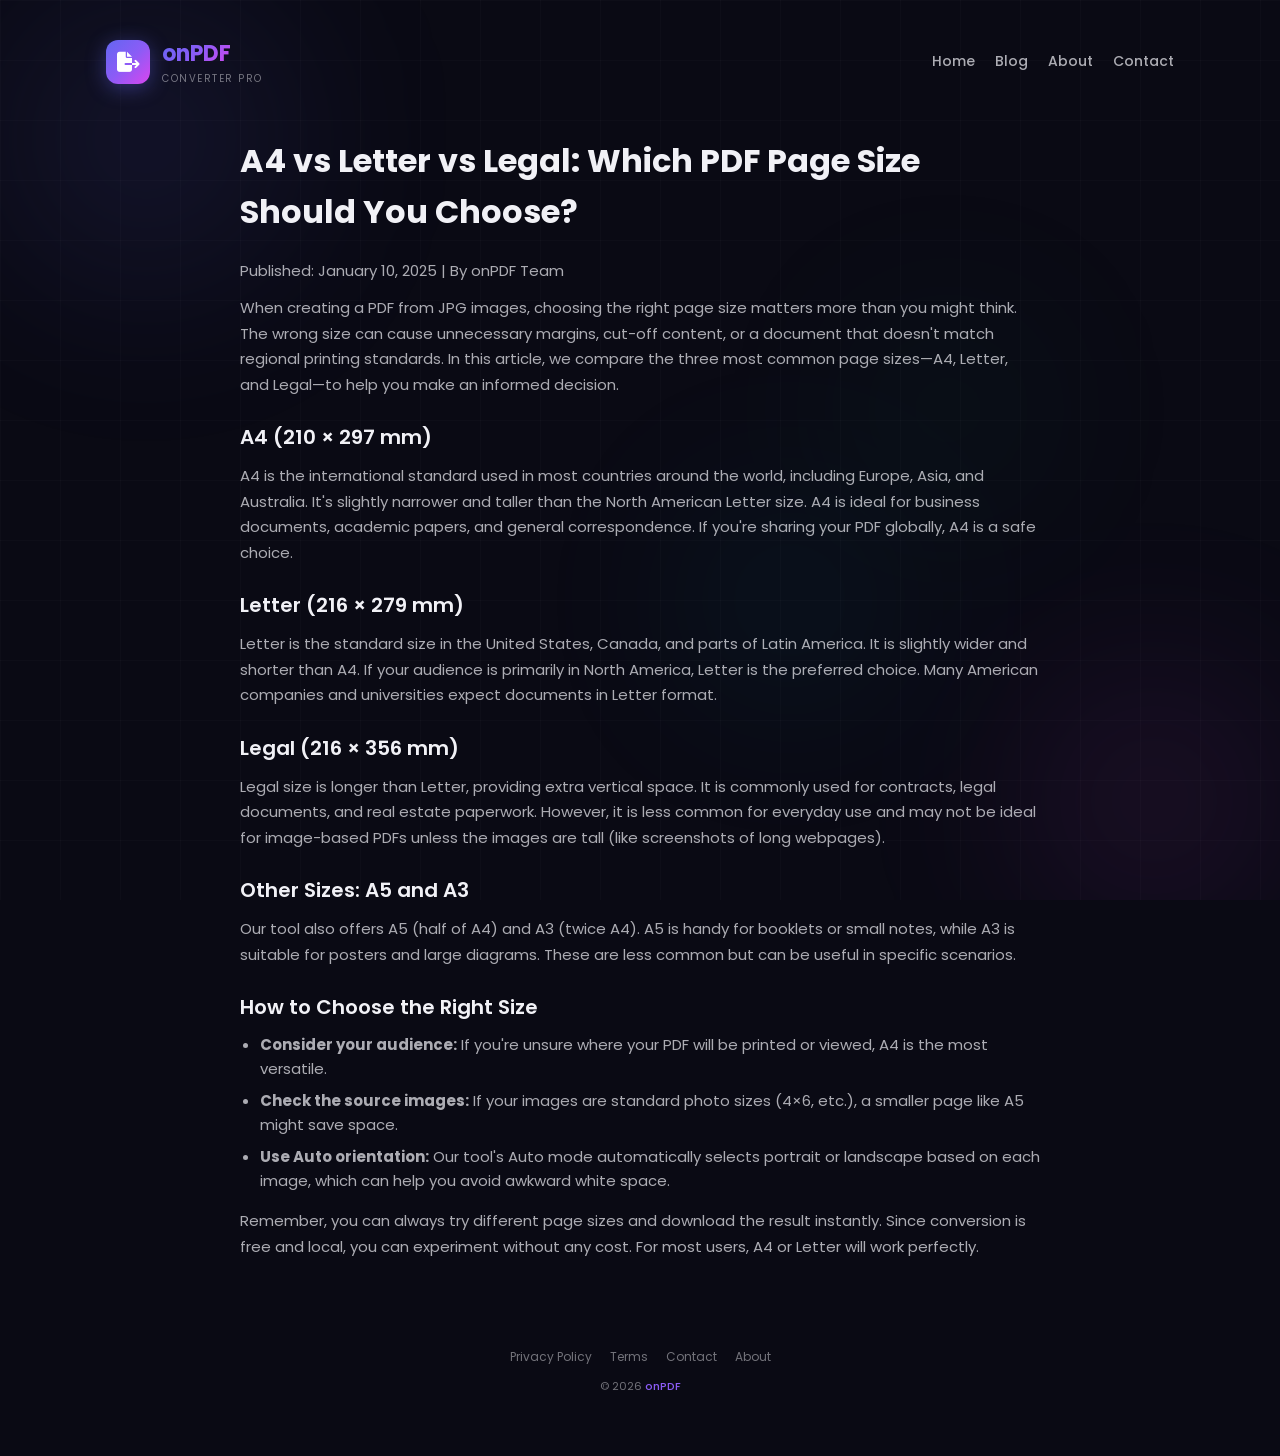
<file: a4-vs-letter-pdf-size.html>
<!DOCTYPE html>
<html lang="en">
<head>
    <meta charset="UTF-8">
    <meta name="viewport" content="width=device-width, initial-scale=1.0">
    <link rel="icon" type="image/png" href="/favicon-96x96.png?v=20260825" sizes="96x96" />
    <link rel="icon" type="image/svg+xml" href="/favicon.svg?v=20260825" />
    <link rel="shortcut icon" href="/favicon.ico?v=20260825" />
    <link rel="apple-touch-icon" sizes="180x180" href="/apple-touch-icon.png?v=20260825" />
    <meta name="apple-mobile-web-app-title" content="onPDF" />
    <link rel="manifest" href="/site.webmanifest?v=20260825" />
    <title>A4 vs Letter vs Legal: Which PDF Page Size Should You Choose? | onPDF</title>
    <meta name="description" content="Understand the differences between common PDF page sizes and learn which one is best for your documents, presentations, or images.">
    <link rel="canonical" href="https://onpdf.netlify.app/a4-vs-letter-pdf-size.html">
    <link rel="stylesheet" href="https://cdnjs.cloudflare.com/ajax/libs/font-awesome/6.5.1/css/all.min.css">
    <link href="https://fonts.googleapis.com/css2?family=Poppins:wght@300;400;500;600;700&display=swap" rel="stylesheet">
    <link rel="stylesheet" href="styles.css">
</head>
<body>
    <div class="bg-orbs" aria-hidden="true"><div class="bg-orb"></div><div class="bg-orb"></div><div class="bg-orb"></div><div class="bg-orb"></div></div>
    <div class="bg-grid" aria-hidden="true"></div>
    <div class="main-container">
        <header class="header">
            <a href="index.html" class="logo"><div class="logo-icon"><i class="fas fa-file-export"></i></div><span><span class="logo-text">onPDF</span><span class="logo-sub">Converter Pro</span></span></a>
            <nav class="nav-links"><a href="index.html">Home</a><a href="blog.html">Blog</a><a href="about.html">About</a><a href="contact.html">Contact</a></nav>
        </header>
        <main class="article-content">
            <h1>A4 vs Letter vs Legal: Which PDF Page Size Should You Choose?</h1>
            <p class="blog-meta">Published: January 10, 2025 | By onPDF Team</p>
            <p>When creating a PDF from JPG images, choosing the right page size matters more than you might think. The wrong size can cause unnecessary margins, cut-off content, or a document that doesn't match regional printing standards. In this article, we compare the three most common page sizes—A4, Letter, and Legal—to help you make an informed decision.</p>
            <h2>A4 (210 × 297 mm)</h2>
            <p>A4 is the international standard used in most countries around the world, including Europe, Asia, and Australia. It's slightly narrower and taller than the North American Letter size. A4 is ideal for business documents, academic papers, and general correspondence. If you're sharing your PDF globally, A4 is a safe choice.</p>
            <h2>Letter (216 × 279 mm)</h2>
            <p>Letter is the standard size in the United States, Canada, and parts of Latin America. It is slightly wider and shorter than A4. If your audience is primarily in North America, Letter is the preferred choice. Many American companies and universities expect documents in Letter format.</p>
            <h2>Legal (216 × 356 mm)</h2>
            <p>Legal size is longer than Letter, providing extra vertical space. It is commonly used for contracts, legal documents, and real estate paperwork. However, it is less common for everyday use and may not be ideal for image-based PDFs unless the images are tall (like screenshots of long webpages).</p>
            <h2>Other Sizes: A5 and A3</h2>
            <p>Our tool also offers A5 (half of A4) and A3 (twice A4). A5 is handy for booklets or small notes, while A3 is suitable for posters and large diagrams. These are less common but can be useful in specific scenarios.</p>
            <h2>How to Choose the Right Size</h2>
            <ul>
                <li><strong>Consider your audience:</strong> If you're unsure where your PDF will be printed or viewed, A4 is the most versatile.</li>
                <li><strong>Check the source images:</strong> If your images are standard photo sizes (4×6, etc.), a smaller page like A5 might save space.</li>
                <li><strong>Use Auto orientation:</strong> Our tool's Auto mode automatically selects portrait or landscape based on each image, which can help you avoid awkward white space.</li>
            </ul>
            <p>Remember, you can always try different page sizes and download the result instantly. Since conversion is free and local, you can experiment without any cost. For most users, A4 or Letter will work perfectly.</p>
        </main>
        <footer class="footer">
            <div class="footer-links"><a href="privacy-policy.html">Privacy Policy</a><a href="terms.html">Terms</a><a href="contact.html">Contact</a><a href="about.html">About</a></div>
            <p class="footer-text">&copy; <span class="dynamic-year">2025</span> <a href="index.html">onPDF</a></p>
        </footer>
    </div>
    <script>document.querySelectorAll('.dynamic-year').forEach(el => el.textContent = new Date().getFullYear());</script>
</body>
</html>
</file>
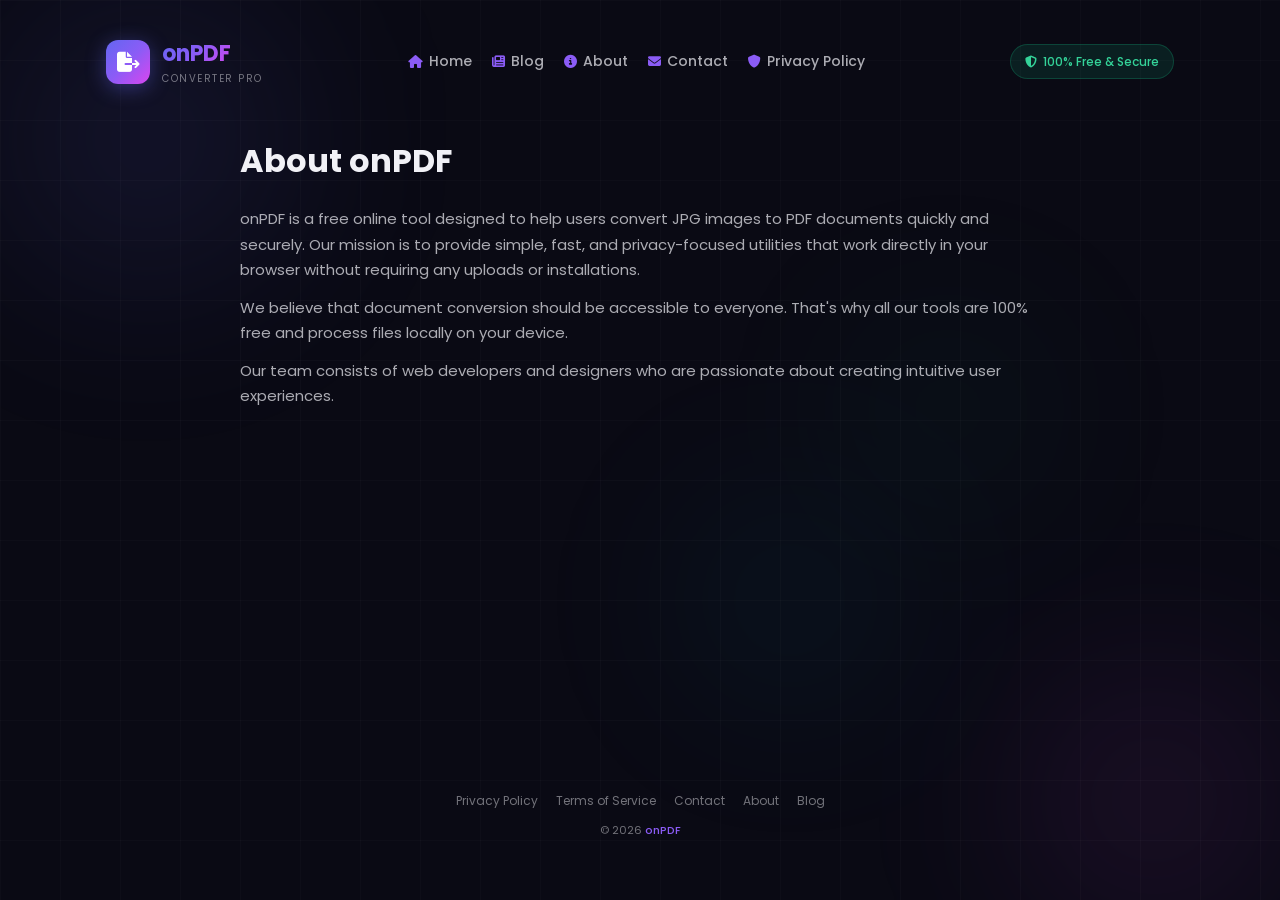
<file: about.html>
<!DOCTYPE html>
<html lang="en">
<head>
    <meta charset="UTF-8">
    <meta name="viewport" content="width=device-width, initial-scale=1.0">
    <link rel="icon" type="image/png" href="/favicon-96x96.png?v=20260825" sizes="96x96" />
    <link rel="icon" type="image/svg+xml" href="/favicon.svg?v=20260825" />
    <link rel="shortcut icon" href="/favicon.ico?v=20260825" />
    <link rel="apple-touch-icon" sizes="180x180" href="/apple-touch-icon.png?v=20260825" />
    <meta name="apple-mobile-web-app-title" content="onPDF" />
    <link rel="manifest" href="/site.webmanifest?v=20260825" />
    <title>About Us - onPDF</title>
    <meta name="description" content="Learn about onPDF and our mission to provide free, privacy-focused PDF tools.">
    <link rel="canonical" href="https://onpdf.netlify.app/about.html">
    <link rel="stylesheet" href="https://cdnjs.cloudflare.com/ajax/libs/font-awesome/6.5.1/css/all.min.css">
    <link href="https://fonts.googleapis.com/css2?family=Poppins:wght@300;400;500;600;700&display=swap" rel="stylesheet">
    <link rel="stylesheet" href="styles.css">
</head>
<body>
    <div class="bg-orbs" aria-hidden="true"><div class="bg-orb"></div><div class="bg-orb"></div><div class="bg-orb"></div><div class="bg-orb"></div></div>
    <div class="bg-grid" aria-hidden="true"></div>
    <div class="main-container">
        <header class="header">
            <a href="index.html" class="logo" aria-label="onPDF Home">
                <div class="logo-icon"><i class="fas fa-file-export"></i></div>
                <span><span class="logo-text">onPDF</span><span class="logo-sub">Converter Pro</span></span>
            </a>
            <button class="nav-toggle" id="navToggle" aria-label="Toggle navigation" aria-expanded="false">
                <span class="hamburger-line"></span>
                <span class="hamburger-line"></span>
                <span class="hamburger-line"></span>
            </button>
            <nav class="nav-links" id="navLinks" aria-label="Main navigation">
                <a href="index.html"><i class="fas fa-house"></i> Home</a>
                <a href="blog.html"><i class="fas fa-newspaper"></i> Blog</a>
                <a href="about.html"><i class="fas fa-circle-info"></i> About</a>
                <a href="contact.html"><i class="fas fa-envelope"></i> Contact</a>
                <a href="privacy-policy.html"><i class="fas fa-shield"></i> Privacy Policy</a>
            </nav>
            <div class="header-badge"><i class="fas fa-shield-alt"></i><span>100% Free &amp; Secure</span></div>
        </header>
        <div class="menu-overlay" id="menuOverlay" aria-hidden="true"></div>

        <main class="about-content">
            <h1>About onPDF</h1>
            <p>onPDF is a free online tool designed to help users convert JPG images to PDF documents quickly and securely. Our mission is to provide simple, fast, and privacy-focused utilities that work directly in your browser without requiring any uploads or installations.</p>
            <p>We believe that document conversion should be accessible to everyone. That's why all our tools are 100% free and process files locally on your device.</p>
            <p>Our team consists of web developers and designers who are passionate about creating intuitive user experiences.</p>
        </main>

        <footer class="footer">
            <div class="footer-links">
                <a href="privacy-policy.html">Privacy Policy</a>
                <a href="terms.html">Terms of Service</a>
                <a href="contact.html">Contact</a>
                <a href="about.html">About</a>
                <a href="blog.html">Blog</a>
            </div>
            <p class="footer-text">&copy; <span class="dynamic-year">2025</span> <a href="index.html">onPDF</a></p>
        </footer>
    </div>
    <script src="script.js"></script>
</body>
</html>
</file>
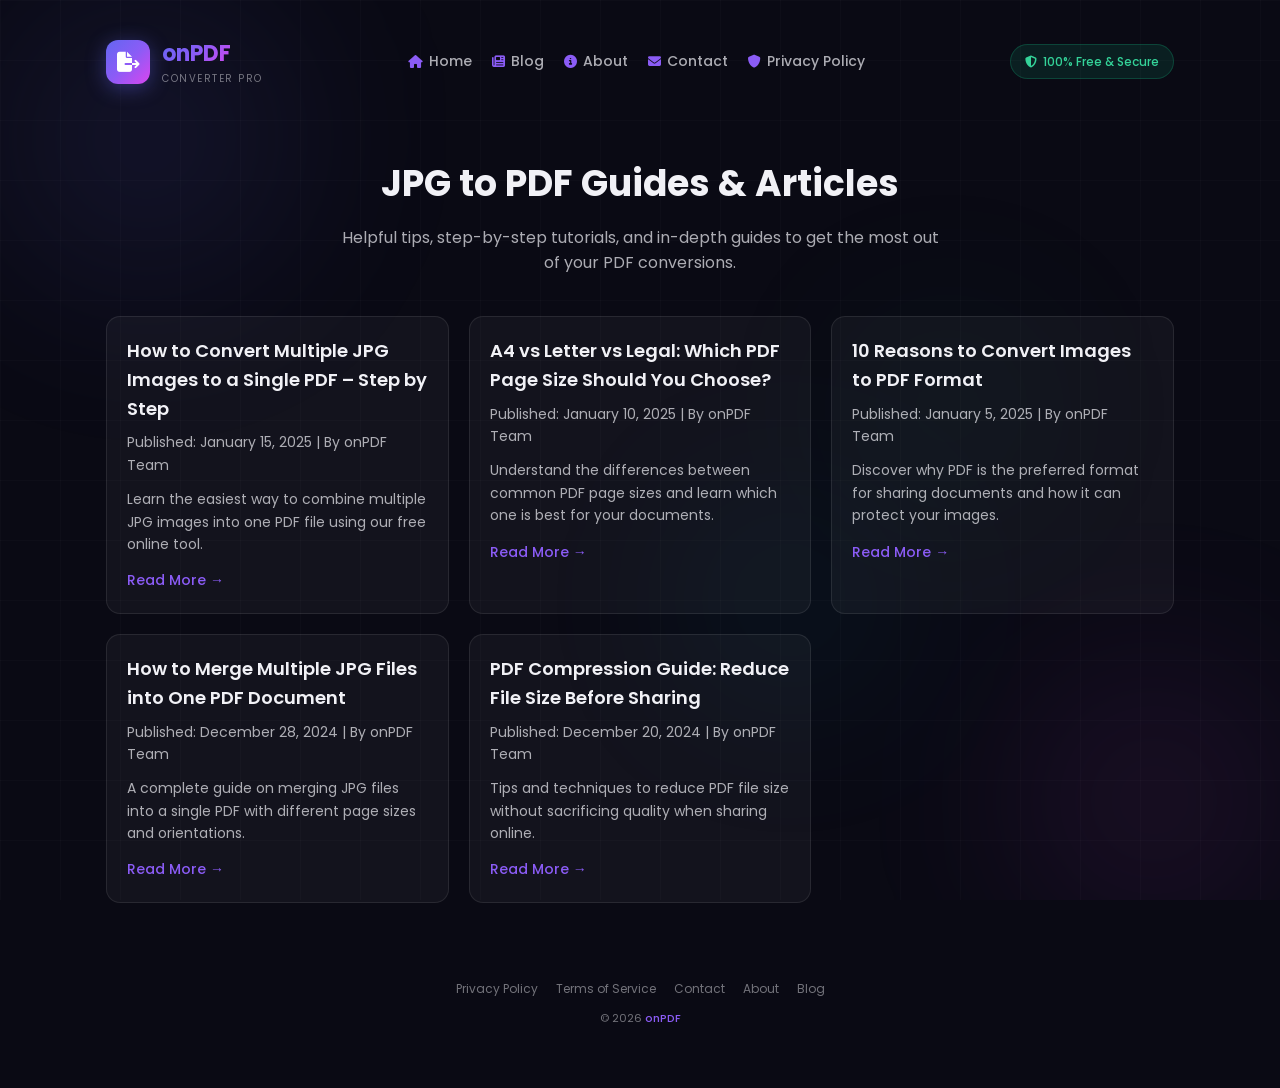
<file: blog.html>
<!DOCTYPE html>
<html lang="en">
<head>
    <meta charset="UTF-8">
    <meta name="viewport" content="width=device-width, initial-scale=1.0">
    <link rel="icon" type="image/png" href="/favicon-96x96.png?v=20260825" sizes="96x96" />
    <link rel="icon" type="image/svg+xml" href="/favicon.svg?v=20260825" />
    <link rel="shortcut icon" href="/favicon.ico?v=20260825" />
    <link rel="apple-touch-icon" sizes="180x180" href="/apple-touch-icon.png?v=20260825" />
    <meta name="apple-mobile-web-app-title" content="onPDF" />
    <link rel="manifest" href="/site.webmanifest?v=20260825" />
    <title>Blog - JPG to PDF Guides & Tips | onPDF</title>
    <meta name="description" content="Learn how to convert JPG to PDF, optimize images, and manage PDF documents with our detailed guides.">
    <link rel="canonical" href="https://onpdf.netlify.app/blog.html">
    <link rel="stylesheet" href="https://cdnjs.cloudflare.com/ajax/libs/font-awesome/6.5.1/css/all.min.css">
    <link href="https://fonts.googleapis.com/css2?family=Poppins:wght@300;400;500;600;700&display=swap" rel="stylesheet">
    <link rel="stylesheet" href="styles.css">
</head>
<body>
    <div class="bg-orbs" aria-hidden="true"><div class="bg-orb"></div><div class="bg-orb"></div><div class="bg-orb"></div><div class="bg-orb"></div></div>
    <div class="bg-grid" aria-hidden="true"></div>
    <div class="main-container">
        <header class="header">
            <a href="index.html" class="logo" aria-label="onPDF Home">
                <div class="logo-icon"><i class="fas fa-file-export"></i></div>
                <span><span class="logo-text">onPDF</span><span class="logo-sub">Converter Pro</span></span>
            </a>
            <button class="nav-toggle" id="navToggle" aria-label="Toggle navigation" aria-expanded="false">
                <span class="hamburger-line"></span>
                <span class="hamburger-line"></span>
                <span class="hamburger-line"></span>
            </button>
            <nav class="nav-links" id="navLinks" aria-label="Main navigation">
                <a href="index.html"><i class="fas fa-house"></i> Home</a>
                <a href="blog.html"><i class="fas fa-newspaper"></i> Blog</a>
                <a href="about.html"><i class="fas fa-circle-info"></i> About</a>
                <a href="contact.html"><i class="fas fa-envelope"></i> Contact</a>
                <a href="privacy-policy.html"><i class="fas fa-shield"></i> Privacy Policy</a>
            </nav>
            <div class="header-badge"><i class="fas fa-shield-alt"></i><span>100% Free &amp; Secure</span></div>
        </header>
        <div class="menu-overlay" id="menuOverlay" aria-hidden="true"></div>

        <section class="blog-hero">
            <h1>JPG to PDF Guides &amp; Articles</h1>
            <p>Helpful tips, step-by-step tutorials, and in-depth guides to get the most out of your PDF conversions.</p>
        </section>

        <section class="blog-grid">
            <article class="blog-card">
                <h2><a href="how-to-convert-jpg-to-pdf.html">How to Convert Multiple JPG Images to a Single PDF – Step by Step</a></h2>
                <p class="blog-meta">Published: January 15, 2025 | By onPDF Team</p>
                <p>Learn the easiest way to combine multiple JPG images into one PDF file using our free online tool.</p>
                <a href="how-to-convert-jpg-to-pdf.html" class="read-more">Read More →</a>
            </article>
            <article class="blog-card">
                <h2><a href="a4-vs-letter-pdf-size.html">A4 vs Letter vs Legal: Which PDF Page Size Should You Choose?</a></h2>
                <p class="blog-meta">Published: January 10, 2025 | By onPDF Team</p>
                <p>Understand the differences between common PDF page sizes and learn which one is best for your documents.</p>
                <a href="a4-vs-letter-pdf-size.html" class="read-more">Read More →</a>
            </article>
            <article class="blog-card">
                <h2><a href="why-convert-images-to-pdf.html">10 Reasons to Convert Images to PDF Format</a></h2>
                <p class="blog-meta">Published: January 5, 2025 | By onPDF Team</p>
                <p>Discover why PDF is the preferred format for sharing documents and how it can protect your images.</p>
                <a href="why-convert-images-to-pdf.html" class="read-more">Read More →</a>
            </article>
            <article class="blog-card">
                <h2><a href="merge-jpg-files-into-pdf.html">How to Merge Multiple JPG Files into One PDF Document</a></h2>
                <p class="blog-meta">Published: December 28, 2024 | By onPDF Team</p>
                <p>A complete guide on merging JPG files into a single PDF with different page sizes and orientations.</p>
                <a href="merge-jpg-files-into-pdf.html" class="read-more">Read More →</a>
            </article>
            <article class="blog-card">
                <h2><a href="pdf-compression-guide.html">PDF Compression Guide: Reduce File Size Before Sharing</a></h2>
                <p class="blog-meta">Published: December 20, 2024 | By onPDF Team</p>
                <p>Tips and techniques to reduce PDF file size without sacrificing quality when sharing online.</p>
                <a href="pdf-compression-guide.html" class="read-more">Read More →</a>
            </article>
        </section>

        <footer class="footer">
            <div class="footer-links">
                <a href="privacy-policy.html">Privacy Policy</a>
                <a href="terms.html">Terms of Service</a>
                <a href="contact.html">Contact</a>
                <a href="about.html">About</a>
                <a href="blog.html">Blog</a>
            </div>
            <p class="footer-text">&copy; <span class="dynamic-year">2025</span> <a href="index.html">onPDF</a></p>
        </footer>
    </div>
    <script src="script.js"></script>
</body>
</html>
</file>
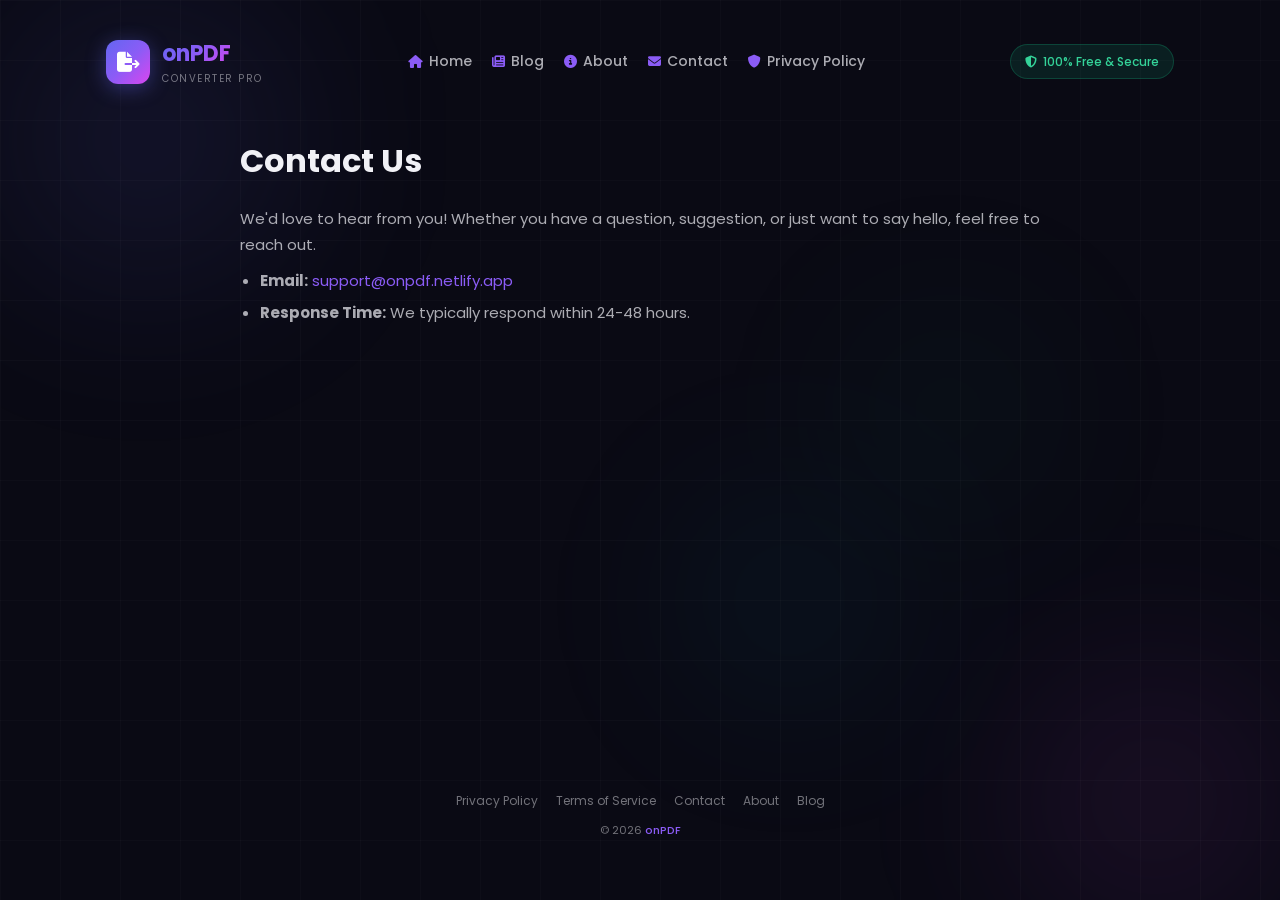
<file: contact.html>
<!DOCTYPE html>
<html lang="en">
<head>
    <meta charset="UTF-8">
    <meta name="viewport" content="width=device-width, initial-scale=1.0">
    <link rel="icon" type="image/png" href="/favicon-96x96.png?v=20260825" sizes="96x96" />
    <link rel="icon" type="image/svg+xml" href="/favicon.svg?v=20260825" />
    <link rel="shortcut icon" href="/favicon.ico?v=20260825" />
    <link rel="apple-touch-icon" sizes="180x180" href="/apple-touch-icon.png?v=20260825" />
    <meta name="apple-mobile-web-app-title" content="onPDF" />
    <link rel="manifest" href="/site.webmanifest?v=20260825" />
    <title>Contact Us - onPDF</title>
    <meta name="description" content="Contact the onPDF team for support, feedback, or inquiries.">
    <link rel="canonical" href="https://onpdf.netlify.app/contact.html">
    <link rel="stylesheet" href="https://cdnjs.cloudflare.com/ajax/libs/font-awesome/6.5.1/css/all.min.css">
    <link href="https://fonts.googleapis.com/css2?family=Poppins:wght@300;400;500;600;700&display=swap" rel="stylesheet">
    <link rel="stylesheet" href="styles.css">
</head>
<body>
    <div class="bg-orbs" aria-hidden="true"><div class="bg-orb"></div><div class="bg-orb"></div><div class="bg-orb"></div><div class="bg-orb"></div></div>
    <div class="bg-grid" aria-hidden="true"></div>
    <div class="main-container">
        <header class="header">
            <a href="index.html" class="logo" aria-label="onPDF Home">
                <div class="logo-icon"><i class="fas fa-file-export"></i></div>
                <span><span class="logo-text">onPDF</span><span class="logo-sub">Converter Pro</span></span>
            </a>
            <button class="nav-toggle" id="navToggle" aria-label="Toggle navigation" aria-expanded="false">
                <span class="hamburger-line"></span>
                <span class="hamburger-line"></span>
                <span class="hamburger-line"></span>
            </button>
            <nav class="nav-links" id="navLinks" aria-label="Main navigation">
                <a href="index.html"><i class="fas fa-house"></i> Home</a>
                <a href="blog.html"><i class="fas fa-newspaper"></i> Blog</a>
                <a href="about.html"><i class="fas fa-circle-info"></i> About</a>
                <a href="contact.html"><i class="fas fa-envelope"></i> Contact</a>
                <a href="privacy-policy.html"><i class="fas fa-shield"></i> Privacy Policy</a>
            </nav>
            <div class="header-badge"><i class="fas fa-shield-alt"></i><span>100% Free &amp; Secure</span></div>
        </header>
        <div class="menu-overlay" id="menuOverlay" aria-hidden="true"></div>

        <main class="contact-content">
            <h1>Contact Us</h1>
            <p>We'd love to hear from you! Whether you have a question, suggestion, or just want to say hello, feel free to reach out.</p>
            <ul>
                <li><strong>Email:</strong> <a href="mailto:support@onpdf.netlify.app">support@onpdf.netlify.app</a></li>
                <li><strong>Response Time:</strong> We typically respond within 24-48 hours.</li>
            </ul>
        </main>

        <footer class="footer">
            <div class="footer-links">
                <a href="privacy-policy.html">Privacy Policy</a>
                <a href="terms.html">Terms of Service</a>
                <a href="contact.html">Contact</a>
                <a href="about.html">About</a>
                <a href="blog.html">Blog</a>
            </div>
            <p class="footer-text">&copy; <span class="dynamic-year">2025</span> <a href="index.html">onPDF</a></p>
        </footer>
    </div>
    <script src="script.js"></script>
</body>
</html>
</file>
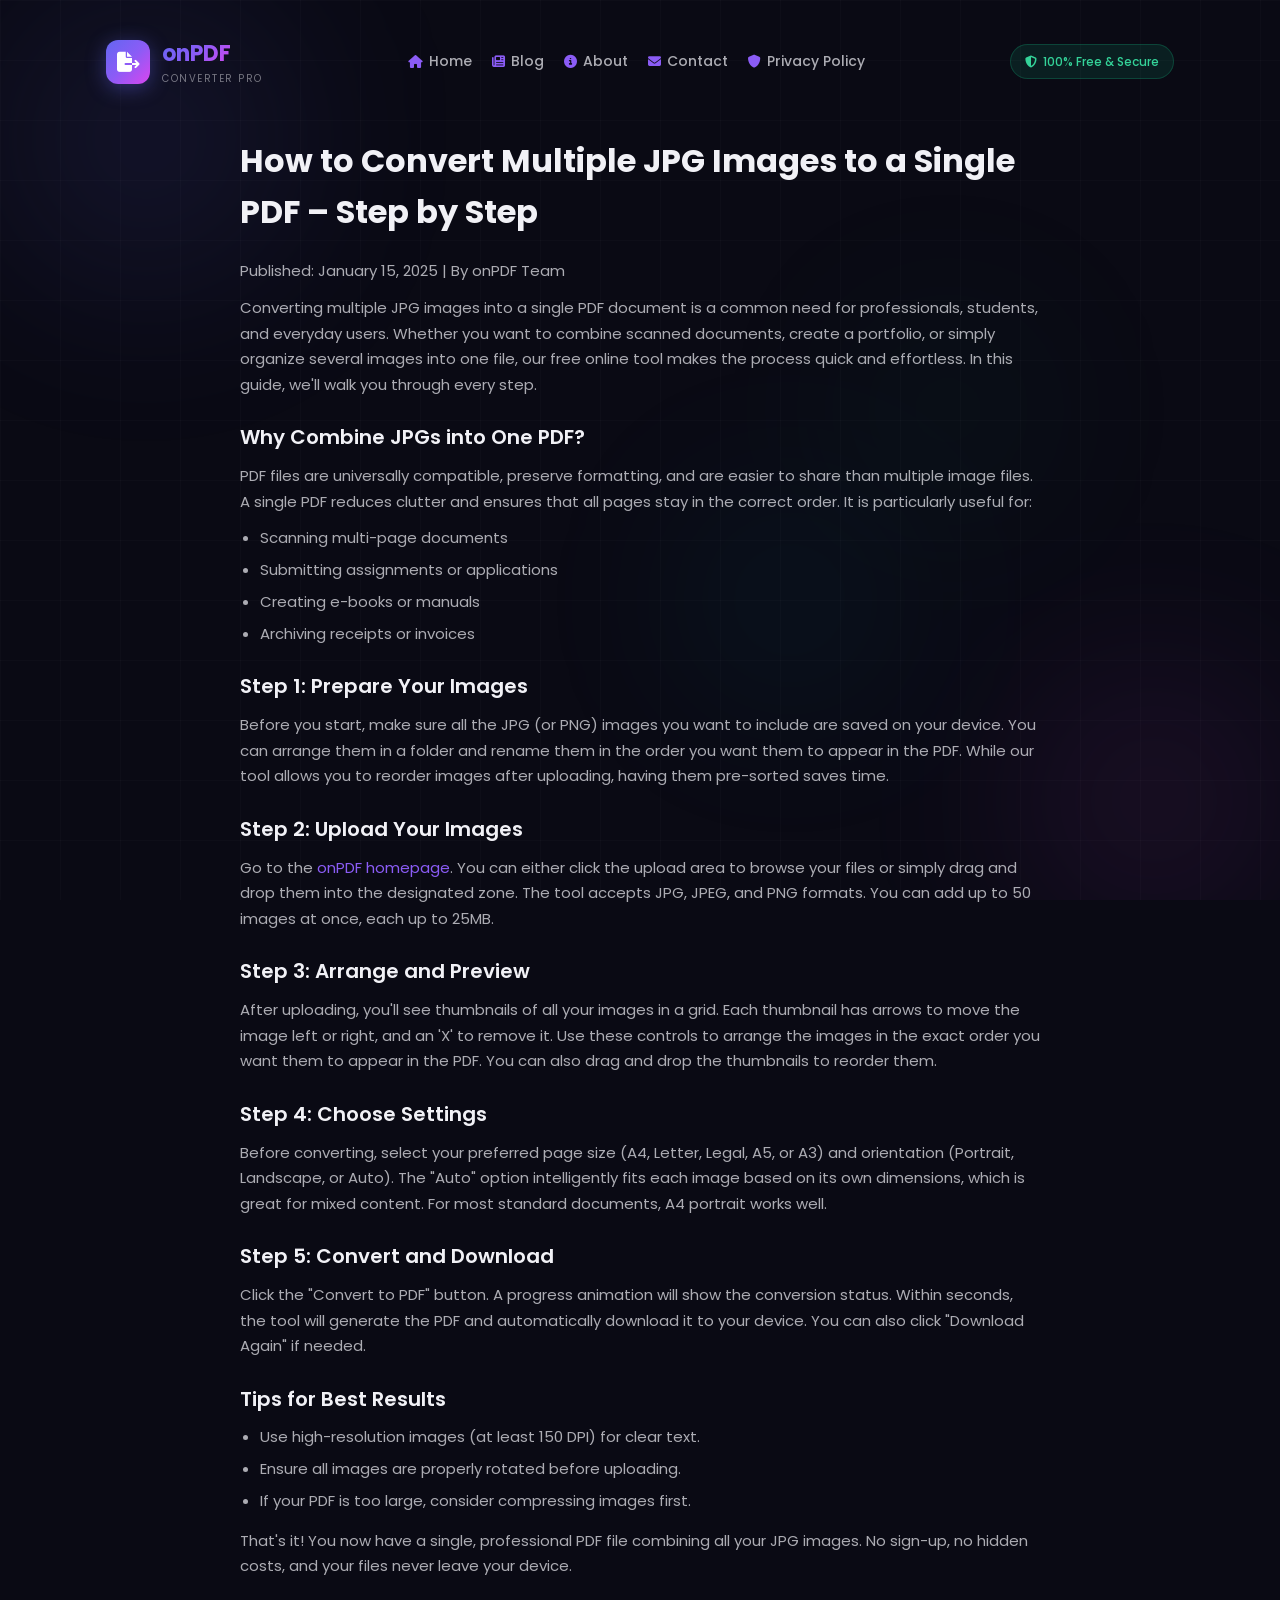
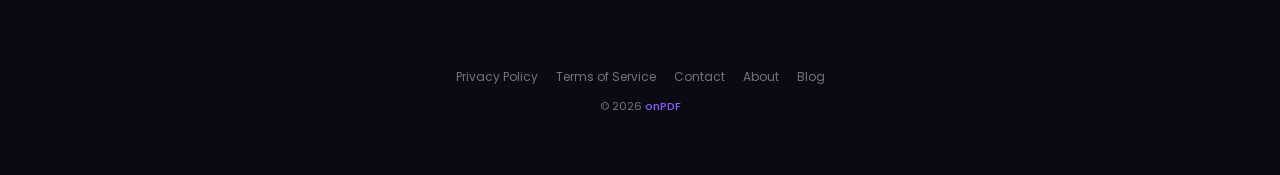
<file: how-to-convert-jpg-to-pdf.html>
<!DOCTYPE html>
<html lang="en">
<head>
    <meta charset="UTF-8">
    <meta name="viewport" content="width=device-width, initial-scale=1.0">
    <link rel="icon" type="image/png" href="/favicon-96x96.png?v=20260825" sizes="96x96" />
    <link rel="icon" type="image/svg+xml" href="/favicon.svg?v=20260825" />
    <link rel="shortcut icon" href="/favicon.ico?v=20260825" />
    <link rel="apple-touch-icon" sizes="180x180" href="/apple-touch-icon.png?v=20260825" />
    <meta name="apple-mobile-web-app-title" content="onPDF" />
    <link rel="manifest" href="/site.webmanifest?v=20260825" />
    <title>How to Convert Multiple JPG Images to a Single PDF – Step by Step | onPDF</title>
    <meta name="description" content="Learn the easiest way to combine multiple JPG images into one PDF file using our free online tool.">
    <link rel="canonical" href="https://onpdf.netlify.app/how-to-convert-jpg-to-pdf.html">
    <link rel="stylesheet" href="https://cdnjs.cloudflare.com/ajax/libs/font-awesome/6.5.1/css/all.min.css">
    <link href="https://fonts.googleapis.com/css2?family=Poppins:wght@300;400;500;600;700&display=swap" rel="stylesheet">
    <link rel="stylesheet" href="styles.css">
</head>
<body>
    <div class="bg-orbs" aria-hidden="true"><div class="bg-orb"></div><div class="bg-orb"></div><div class="bg-orb"></div><div class="bg-orb"></div></div>
    <div class="bg-grid" aria-hidden="true"></div>
    <div class="main-container">
        <header class="header">
            <a href="index.html" class="logo" aria-label="onPDF Home">
                <div class="logo-icon"><i class="fas fa-file-export"></i></div>
                <span><span class="logo-text">onPDF</span><span class="logo-sub">Converter Pro</span></span>
            </a>
            <button class="nav-toggle" id="navToggle" aria-label="Toggle navigation" aria-expanded="false">
                <span class="hamburger-line"></span>
                <span class="hamburger-line"></span>
                <span class="hamburger-line"></span>
            </button>
            <nav class="nav-links" id="navLinks" aria-label="Main navigation">
                <a href="index.html"><i class="fas fa-house"></i> Home</a>
                <a href="blog.html"><i class="fas fa-newspaper"></i> Blog</a>
                <a href="about.html"><i class="fas fa-circle-info"></i> About</a>
                <a href="contact.html"><i class="fas fa-envelope"></i> Contact</a>
                <a href="privacy-policy.html"><i class="fas fa-shield"></i> Privacy Policy</a>
            </nav>
            <div class="header-badge"><i class="fas fa-shield-alt"></i><span>100% Free &amp; Secure</span></div>
        </header>
        <div class="menu-overlay" id="menuOverlay" aria-hidden="true"></div>

        <main class="article-content">
            <h1>How to Convert Multiple JPG Images to a Single PDF – Step by Step</h1>
            <p class="blog-meta">Published: January 15, 2025 | By onPDF Team</p>
            <p>Converting multiple JPG images into a single PDF document is a common need for professionals, students, and everyday users. Whether you want to combine scanned documents, create a portfolio, or simply organize several images into one file, our free online tool makes the process quick and effortless. In this guide, we'll walk you through every step.</p>
            <h2>Why Combine JPGs into One PDF?</h2>
            <p>PDF files are universally compatible, preserve formatting, and are easier to share than multiple image files. A single PDF reduces clutter and ensures that all pages stay in the correct order. It is particularly useful for:</p>
            <ul>
                <li>Scanning multi-page documents</li>
                <li>Submitting assignments or applications</li>
                <li>Creating e-books or manuals</li>
                <li>Archiving receipts or invoices</li>
            </ul>
            <h2>Step 1: Prepare Your Images</h2>
            <p>Before you start, make sure all the JPG (or PNG) images you want to include are saved on your device. You can arrange them in a folder and rename them in the order you want them to appear in the PDF. While our tool allows you to reorder images after uploading, having them pre-sorted saves time.</p>
            <h2>Step 2: Upload Your Images</h2>
            <p>Go to the <a href="index.html">onPDF homepage</a>. You can either click the upload area to browse your files or simply drag and drop them into the designated zone. The tool accepts JPG, JPEG, and PNG formats. You can add up to 50 images at once, each up to 25MB.</p>
            <h2>Step 3: Arrange and Preview</h2>
            <p>After uploading, you'll see thumbnails of all your images in a grid. Each thumbnail has arrows to move the image left or right, and an 'X' to remove it. Use these controls to arrange the images in the exact order you want them to appear in the PDF. You can also drag and drop the thumbnails to reorder them.</p>
            <h2>Step 4: Choose Settings</h2>
            <p>Before converting, select your preferred page size (A4, Letter, Legal, A5, or A3) and orientation (Portrait, Landscape, or Auto). The "Auto" option intelligently fits each image based on its own dimensions, which is great for mixed content. For most standard documents, A4 portrait works well.</p>
            <h2>Step 5: Convert and Download</h2>
            <p>Click the "Convert to PDF" button. A progress animation will show the conversion status. Within seconds, the tool will generate the PDF and automatically download it to your device. You can also click "Download Again" if needed.</p>
            <h2>Tips for Best Results</h2>
            <ul>
                <li>Use high-resolution images (at least 150 DPI) for clear text.</li>
                <li>Ensure all images are properly rotated before uploading.</li>
                <li>If your PDF is too large, consider compressing images first.</li>
            </ul>
            <p>That's it! You now have a single, professional PDF file combining all your JPG images. No sign-up, no hidden costs, and your files never leave your device.</p>
        </main>

        <footer class="footer">
            <div class="footer-links">
                <a href="privacy-policy.html">Privacy Policy</a>
                <a href="terms.html">Terms of Service</a>
                <a href="contact.html">Contact</a>
                <a href="about.html">About</a>
                <a href="blog.html">Blog</a>
            </div>
            <p class="footer-text">&copy; <span class="dynamic-year">2025</span> <a href="index.html">onPDF</a></p>
        </footer>
    </div>
    <script src="script.js"></script>
</body>
</html>
</file>
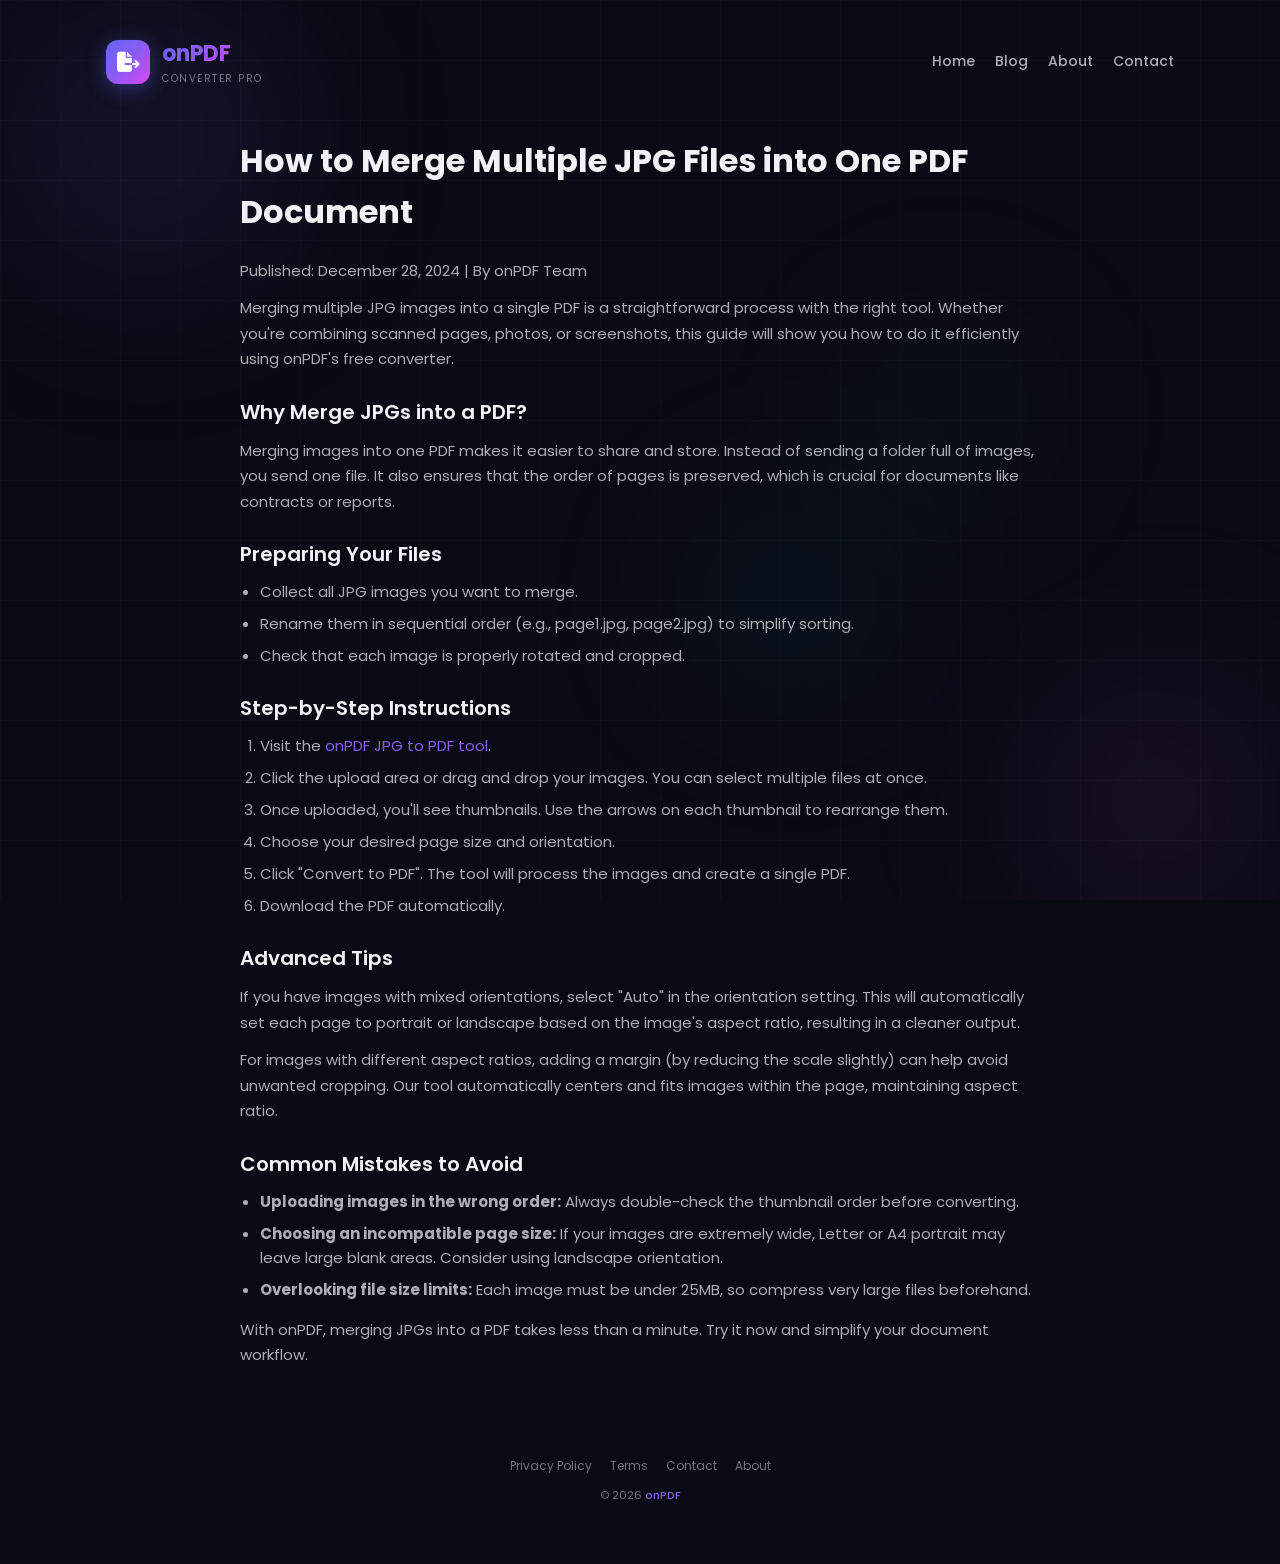
<file: merge-jpg-files-into-pdf.html>
<!DOCTYPE html>
<html lang="en">
<head>
    <meta charset="UTF-8">
    <meta name="viewport" content="width=device-width, initial-scale=1.0">
    <link rel="icon" type="image/png" href="/favicon-96x96.png?v=20260825" sizes="96x96" />
    <link rel="icon" type="image/svg+xml" href="/favicon.svg?v=20260825" />
    <link rel="shortcut icon" href="/favicon.ico?v=20260825" />
    <link rel="apple-touch-icon" sizes="180x180" href="/apple-touch-icon.png?v=20260825" />
    <meta name="apple-mobile-web-app-title" content="onPDF" />
    <link rel="manifest" href="/site.webmanifest?v=20260825" />
    <title>How to Merge Multiple JPG Files into One PDF Document | onPDF</title>
    <meta name="description" content="A complete guide on merging JPG files into a single PDF with different page sizes and orientations.">
    <link rel="canonical" href="https://onpdf.netlify.app/merge-jpg-files-into-pdf.html">
    <link rel="stylesheet" href="https://cdnjs.cloudflare.com/ajax/libs/font-awesome/6.5.1/css/all.min.css">
    <link href="https://fonts.googleapis.com/css2?family=Poppins:wght@300;400;500;600;700&display=swap" rel="stylesheet">
    <link rel="stylesheet" href="styles.css">
</head>
<body>
    <div class="bg-orbs" aria-hidden="true"><div class="bg-orb"></div><div class="bg-orb"></div><div class="bg-orb"></div><div class="bg-orb"></div></div>
    <div class="bg-grid" aria-hidden="true"></div>
    <div class="main-container">
        <header class="header">
            <a href="index.html" class="logo"><div class="logo-icon"><i class="fas fa-file-export"></i></div><span><span class="logo-text">onPDF</span><span class="logo-sub">Converter Pro</span></span></a>
            <nav class="nav-links"><a href="index.html">Home</a><a href="blog.html">Blog</a><a href="about.html">About</a><a href="contact.html">Contact</a></nav>
        </header>
        <main class="article-content">
            <h1>How to Merge Multiple JPG Files into One PDF Document</h1>
            <p class="blog-meta">Published: December 28, 2024 | By onPDF Team</p>
            <p>Merging multiple JPG images into a single PDF is a straightforward process with the right tool. Whether you're combining scanned pages, photos, or screenshots, this guide will show you how to do it efficiently using onPDF's free converter.</p>
            <h2>Why Merge JPGs into a PDF?</h2>
            <p>Merging images into one PDF makes it easier to share and store. Instead of sending a folder full of images, you send one file. It also ensures that the order of pages is preserved, which is crucial for documents like contracts or reports.</p>
            <h2>Preparing Your Files</h2>
            <ul>
                <li>Collect all JPG images you want to merge.</li>
                <li>Rename them in sequential order (e.g., page1.jpg, page2.jpg) to simplify sorting.</li>
                <li>Check that each image is properly rotated and cropped.</li>
            </ul>
            <h2>Step-by-Step Instructions</h2>
            <ol>
                <li>Visit the <a href="index.html">onPDF JPG to PDF tool</a>.</li>
                <li>Click the upload area or drag and drop your images. You can select multiple files at once.</li>
                <li>Once uploaded, you'll see thumbnails. Use the arrows on each thumbnail to rearrange them.</li>
                <li>Choose your desired page size and orientation.</li>
                <li>Click "Convert to PDF". The tool will process the images and create a single PDF.</li>
                <li>Download the PDF automatically.</li>
            </ol>
            <h2>Advanced Tips</h2>
            <p>If you have images with mixed orientations, select "Auto" in the orientation setting. This will automatically set each page to portrait or landscape based on the image's aspect ratio, resulting in a cleaner output.</p>
            <p>For images with different aspect ratios, adding a margin (by reducing the scale slightly) can help avoid unwanted cropping. Our tool automatically centers and fits images within the page, maintaining aspect ratio.</p>
            <h2>Common Mistakes to Avoid</h2>
            <ul>
                <li><strong>Uploading images in the wrong order:</strong> Always double-check the thumbnail order before converting.</li>
                <li><strong>Choosing an incompatible page size:</strong> If your images are extremely wide, Letter or A4 portrait may leave large blank areas. Consider using landscape orientation.</li>
                <li><strong>Overlooking file size limits:</strong> Each image must be under 25MB, so compress very large files beforehand.</li>
            </ul>
            <p>With onPDF, merging JPGs into a PDF takes less than a minute. Try it now and simplify your document workflow.</p>
        </main>
        <footer class="footer">
            <div class="footer-links"><a href="privacy-policy.html">Privacy Policy</a><a href="terms.html">Terms</a><a href="contact.html">Contact</a><a href="about.html">About</a></div>
            <p class="footer-text">&copy; <span class="dynamic-year">2025</span> <a href="index.html">onPDF</a></p>
        </footer>
    </div>
    <script>document.querySelectorAll('.dynamic-year').forEach(el => el.textContent = new Date().getFullYear());</script>
</body>
</html>
</file>
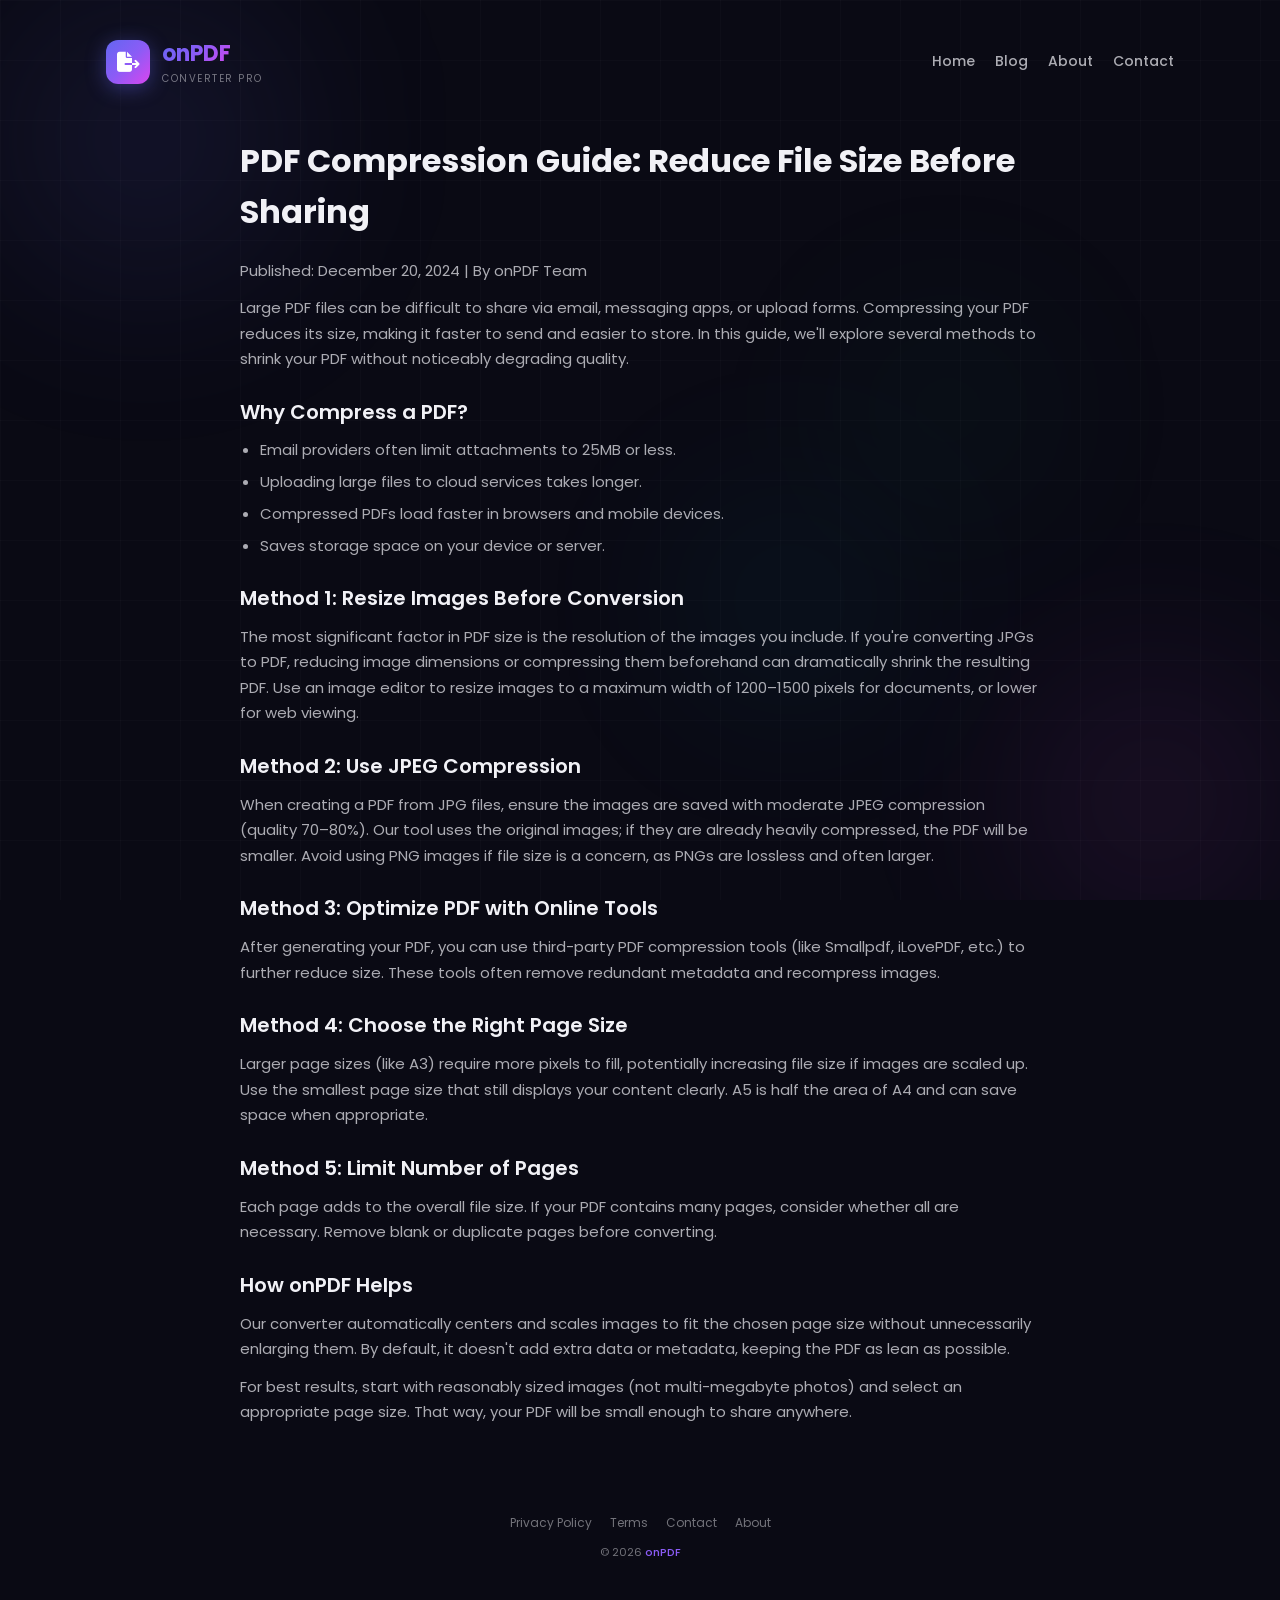
<file: pdf-compression-guide.html>
<!DOCTYPE html>
<html lang="en">
<head>
    <meta charset="UTF-8">
    <meta name="viewport" content="width=device-width, initial-scale=1.0">
    <link rel="icon" type="image/png" href="/favicon-96x96.png?v=20260825" sizes="96x96" />
    <link rel="icon" type="image/svg+xml" href="/favicon.svg?v=20260825" />
    <link rel="shortcut icon" href="/favicon.ico?v=20260825" />
    <link rel="apple-touch-icon" sizes="180x180" href="/apple-touch-icon.png?v=20260825" />
    <meta name="apple-mobile-web-app-title" content="onPDF" />
    <link rel="manifest" href="/site.webmanifest?v=20260825" />
    <title>PDF Compression Guide: Reduce File Size Before Sharing | onPDF</title>
    <meta name="description" content="Tips and techniques to reduce PDF file size without sacrificing quality when sharing online.">
    <link rel="canonical" href="https://onpdf.netlify.app/pdf-compression-guide.html">
    <link rel="stylesheet" href="https://cdnjs.cloudflare.com/ajax/libs/font-awesome/6.5.1/css/all.min.css">
    <link href="https://fonts.googleapis.com/css2?family=Poppins:wght@300;400;500;600;700&display=swap" rel="stylesheet">
    <link rel="stylesheet" href="styles.css">
</head>
<body>
    <div class="bg-orbs" aria-hidden="true"><div class="bg-orb"></div><div class="bg-orb"></div><div class="bg-orb"></div><div class="bg-orb"></div></div>
    <div class="bg-grid" aria-hidden="true"></div>
    <div class="main-container">
        <header class="header">
            <a href="index.html" class="logo"><div class="logo-icon"><i class="fas fa-file-export"></i></div><span><span class="logo-text">onPDF</span><span class="logo-sub">Converter Pro</span></span></a>
            <nav class="nav-links"><a href="index.html">Home</a><a href="blog.html">Blog</a><a href="about.html">About</a><a href="contact.html">Contact</a></nav>
        </header>
        <main class="article-content">
            <h1>PDF Compression Guide: Reduce File Size Before Sharing</h1>
            <p class="blog-meta">Published: December 20, 2024 | By onPDF Team</p>
            <p>Large PDF files can be difficult to share via email, messaging apps, or upload forms. Compressing your PDF reduces its size, making it faster to send and easier to store. In this guide, we'll explore several methods to shrink your PDF without noticeably degrading quality.</p>
            <h2>Why Compress a PDF?</h2>
            <ul>
                <li>Email providers often limit attachments to 25MB or less.</li>
                <li>Uploading large files to cloud services takes longer.</li>
                <li>Compressed PDFs load faster in browsers and mobile devices.</li>
                <li>Saves storage space on your device or server.</li>
            </ul>
            <h2>Method 1: Resize Images Before Conversion</h2>
            <p>The most significant factor in PDF size is the resolution of the images you include. If you're converting JPGs to PDF, reducing image dimensions or compressing them beforehand can dramatically shrink the resulting PDF. Use an image editor to resize images to a maximum width of 1200–1500 pixels for documents, or lower for web viewing.</p>
            <h2>Method 2: Use JPEG Compression</h2>
            <p>When creating a PDF from JPG files, ensure the images are saved with moderate JPEG compression (quality 70–80%). Our tool uses the original images; if they are already heavily compressed, the PDF will be smaller. Avoid using PNG images if file size is a concern, as PNGs are lossless and often larger.</p>
            <h2>Method 3: Optimize PDF with Online Tools</h2>
            <p>After generating your PDF, you can use third-party PDF compression tools (like Smallpdf, iLovePDF, etc.) to further reduce size. These tools often remove redundant metadata and recompress images.</p>
            <h2>Method 4: Choose the Right Page Size</h2>
            <p>Larger page sizes (like A3) require more pixels to fill, potentially increasing file size if images are scaled up. Use the smallest page size that still displays your content clearly. A5 is half the area of A4 and can save space when appropriate.</p>
            <h2>Method 5: Limit Number of Pages</h2>
            <p>Each page adds to the overall file size. If your PDF contains many pages, consider whether all are necessary. Remove blank or duplicate pages before converting.</p>
            <h2>How onPDF Helps</h2>
            <p>Our converter automatically centers and scales images to fit the chosen page size without unnecessarily enlarging them. By default, it doesn't add extra data or metadata, keeping the PDF as lean as possible.</p>
            <p>For best results, start with reasonably sized images (not multi-megabyte photos) and select an appropriate page size. That way, your PDF will be small enough to share anywhere.</p>
        </main>
        <footer class="footer">
            <div class="footer-links"><a href="privacy-policy.html">Privacy Policy</a><a href="terms.html">Terms</a><a href="contact.html">Contact</a><a href="about.html">About</a></div>
            <p class="footer-text">&copy; <span class="dynamic-year">2025</span> <a href="index.html">onPDF</a></p>
        </footer>
    </div>
    <script>document.querySelectorAll('.dynamic-year').forEach(el => el.textContent = new Date().getFullYear());</script>
</body>
</html>
</file>
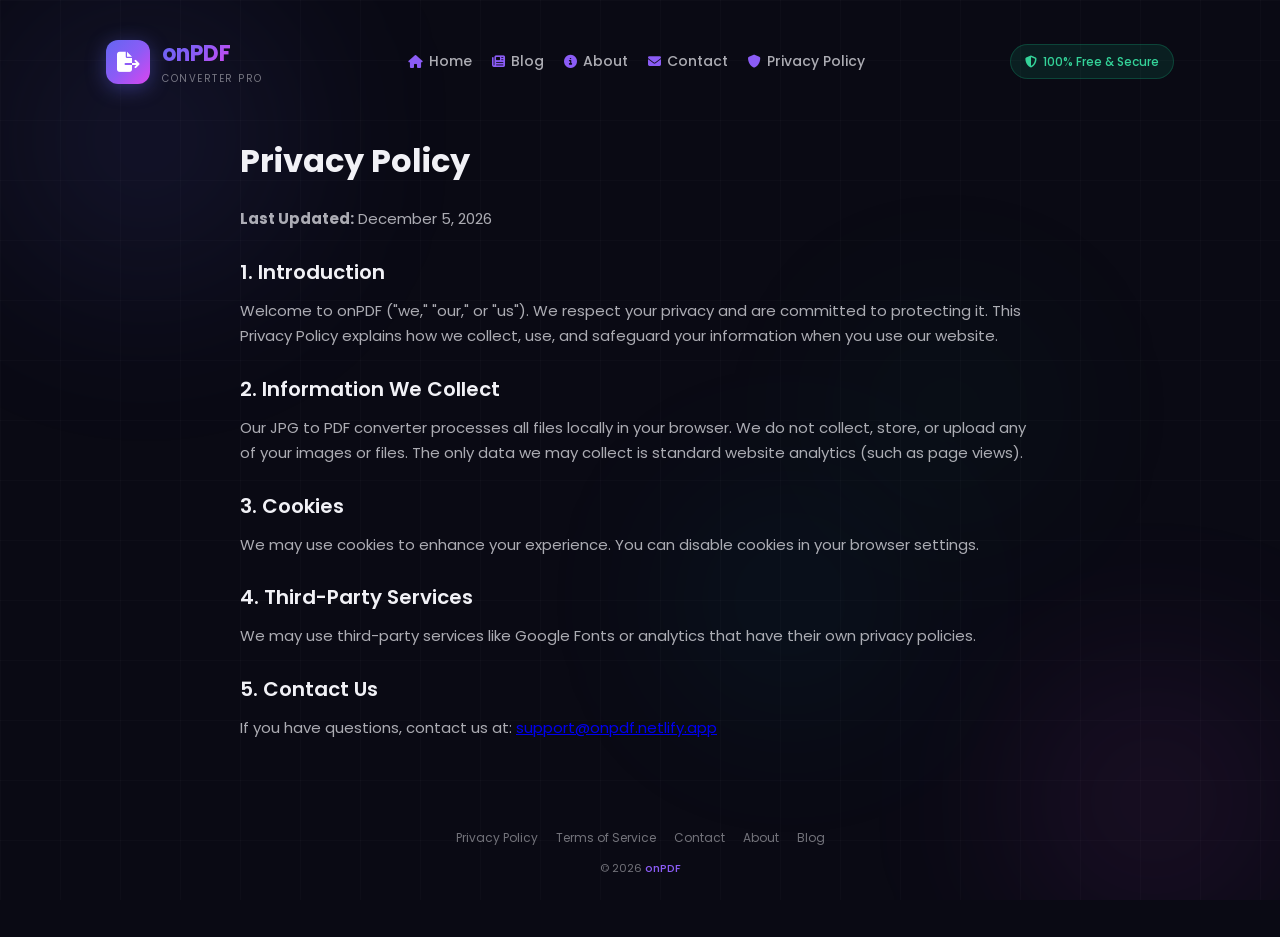
<file: privacy-policy.html>
<!DOCTYPE html>
<html lang="en">
<head>
    <meta charset="UTF-8">
    <meta name="viewport" content="width=device-width, initial-scale=1.0">
    <link rel="icon" type="image/png" href="/favicon-96x96.png?v=20260825" sizes="96x96" />
    <link rel="icon" type="image/svg+xml" href="/favicon.svg?v=20260825" />
    <link rel="shortcut icon" href="/favicon.ico?v=20260825" />
    <link rel="apple-touch-icon" sizes="180x180" href="/apple-touch-icon.png?v=20260825" />
    <meta name="apple-mobile-web-app-title" content="onPDF" />
    <link rel="manifest" href="/site.webmanifest?v=20260825" />
    <title>Privacy Policy - onPDF</title>
    <meta name="description" content="Privacy Policy for onPDF - Learn how we handle your data.">
    <link rel="canonical" href="https://onpdf.netlify.app/privacy-policy.html">
    <link rel="stylesheet" href="https://cdnjs.cloudflare.com/ajax/libs/font-awesome/6.5.1/css/all.min.css">
    <link href="https://fonts.googleapis.com/css2?family=Poppins:wght@300;400;500;600;700&display=swap" rel="stylesheet">
    <link rel="stylesheet" href="styles.css">
</head>
<body>
    <div class="bg-orbs" aria-hidden="true"><div class="bg-orb"></div><div class="bg-orb"></div><div class="bg-orb"></div><div class="bg-orb"></div></div>
    <div class="bg-grid" aria-hidden="true"></div>
    <div class="main-container">
        <header class="header">
            <a href="index.html" class="logo" aria-label="onPDF Home">
                <div class="logo-icon"><i class="fas fa-file-export"></i></div>
                <span><span class="logo-text">onPDF</span><span class="logo-sub">Converter Pro</span></span>
            </a>
            <button class="nav-toggle" id="navToggle" aria-label="Toggle navigation" aria-expanded="false">
                <span class="hamburger-line"></span>
                <span class="hamburger-line"></span>
                <span class="hamburger-line"></span>
            </button>
            <nav class="nav-links" id="navLinks" aria-label="Main navigation">
                <a href="index.html"><i class="fas fa-house"></i> Home</a>
                <a href="blog.html"><i class="fas fa-newspaper"></i> Blog</a>
                <a href="about.html"><i class="fas fa-circle-info"></i> About</a>
                <a href="contact.html"><i class="fas fa-envelope"></i> Contact</a>
                <a href="privacy-policy.html"><i class="fas fa-shield"></i> Privacy Policy</a>
            </nav>
            <div class="header-badge"><i class="fas fa-shield-alt"></i><span>100% Free &amp; Secure</span></div>
        </header>
        <div class="menu-overlay" id="menuOverlay" aria-hidden="true"></div>

        <main class="policy-content">
            <h1>Privacy Policy</h1>
            <p><strong>Last Updated:</strong> <span id="policyDate"></span></p>
            <h2>1. Introduction</h2>
            <p>Welcome to onPDF ("we," "our," or "us"). We respect your privacy and are committed to protecting it. This Privacy Policy explains how we collect, use, and safeguard your information when you use our website.</p>
            <h2>2. Information We Collect</h2>
            <p>Our JPG to PDF converter processes all files locally in your browser. We do not collect, store, or upload any of your images or files. The only data we may collect is standard website analytics (such as page views).</p>
            <h2>3. Cookies</h2>
            <p>We may use cookies to enhance your experience. You can disable cookies in your browser settings.</p>
            <h2>4. Third-Party Services</h2>
            <p>We may use third-party services like Google Fonts or analytics that have their own privacy policies.</p>
            <h2>5. Contact Us</h2>
            <p>If you have questions, contact us at: <a href="mailto:support@onpdf.netlify.app">support@onpdf.netlify.app</a></p>
        </main>

        <footer class="footer">
            <div class="footer-links">
                <a href="privacy-policy.html">Privacy Policy</a>
                <a href="terms.html">Terms of Service</a>
                <a href="contact.html">Contact</a>
                <a href="about.html">About</a>
                <a href="blog.html">Blog</a>
            </div>
            <p class="footer-text">&copy; <span class="dynamic-year">2025</span> <a href="index.html">onPDF</a></p>
        </footer>
    </div>
    <script src="script.js"></script>
    <script>
        document.getElementById('policyDate').textContent = new Date().toLocaleDateString('en-US', { month: 'long', day: 'numeric', year: 'numeric' });
    </script>
</body>
</html>
</file>
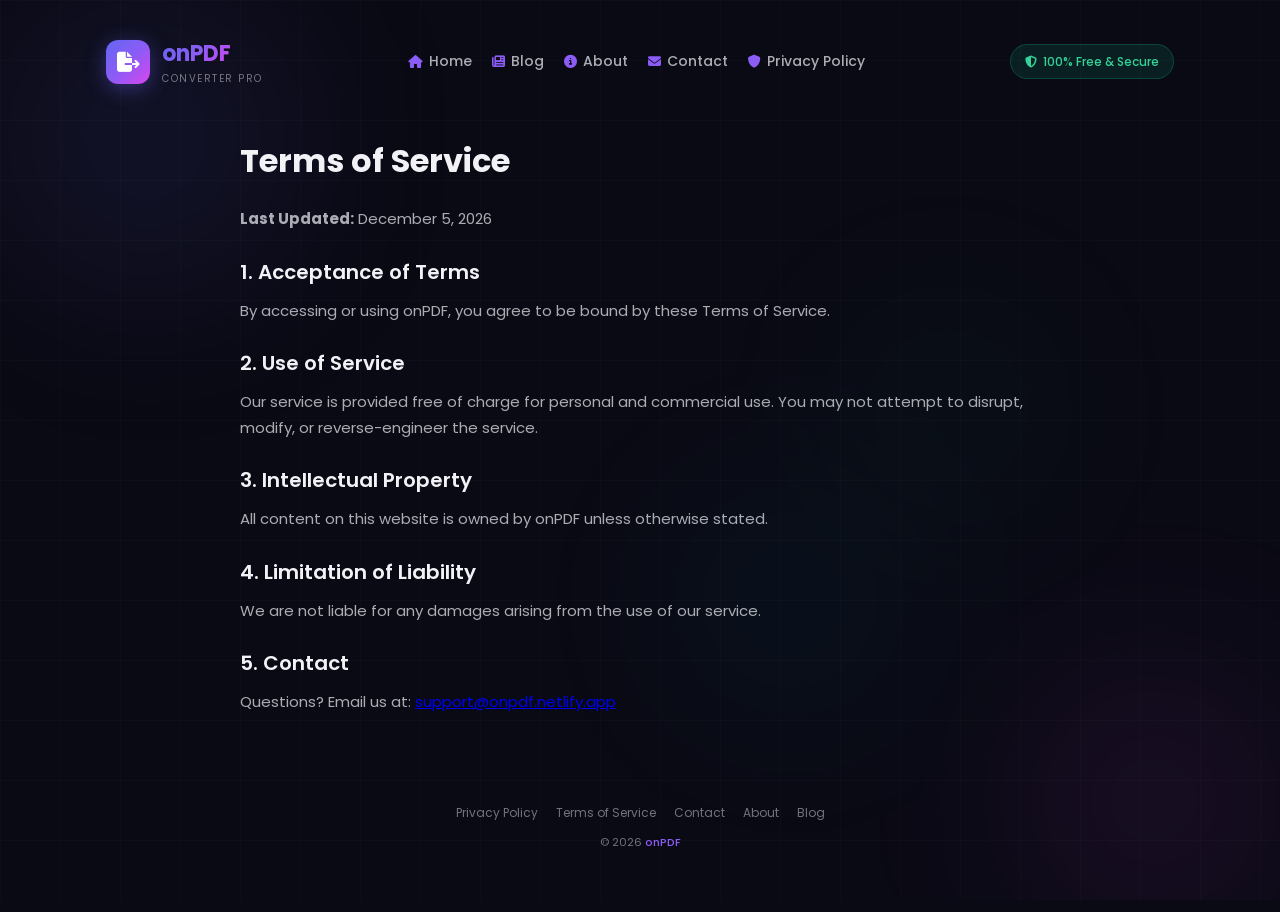
<file: terms.html>
<!DOCTYPE html>
<html lang="en">
<head>
    <meta charset="UTF-8">
    <meta name="viewport" content="width=device-width, initial-scale=1.0">
    <link rel="icon" type="image/png" href="/favicon-96x96.png?v=20260825" sizes="96x96" />
    <link rel="icon" type="image/svg+xml" href="/favicon.svg?v=20260825" />
    <link rel="shortcut icon" href="/favicon.ico?v=20260825" />
    <link rel="apple-touch-icon" sizes="180x180" href="/apple-touch-icon.png?v=20260825" />
    <meta name="apple-mobile-web-app-title" content="onPDF" />
    <link rel="manifest" href="/site.webmanifest?v=20260825" />
    <title>Terms of Service - onPDF</title>
    <meta name="description" content="Terms of Service for onPDF - Read our usage terms.">
    <link rel="canonical" href="https://onpdf.netlify.app/terms.html">
    <link rel="stylesheet" href="https://cdnjs.cloudflare.com/ajax/libs/font-awesome/6.5.1/css/all.min.css">
    <link href="https://fonts.googleapis.com/css2?family=Poppins:wght@300;400;500;600;700&display=swap" rel="stylesheet">
    <link rel="stylesheet" href="styles.css">
</head>
<body>
    <div class="bg-orbs" aria-hidden="true"><div class="bg-orb"></div><div class="bg-orb"></div><div class="bg-orb"></div><div class="bg-orb"></div></div>
    <div class="bg-grid" aria-hidden="true"></div>
    <div class="main-container">
        <header class="header">
            <a href="index.html" class="logo" aria-label="onPDF Home">
                <div class="logo-icon"><i class="fas fa-file-export"></i></div>
                <span><span class="logo-text">onPDF</span><span class="logo-sub">Converter Pro</span></span>
            </a>
            <button class="nav-toggle" id="navToggle" aria-label="Toggle navigation" aria-expanded="false">
                <span class="hamburger-line"></span>
                <span class="hamburger-line"></span>
                <span class="hamburger-line"></span>
            </button>
            <nav class="nav-links" id="navLinks" aria-label="Main navigation">
                <a href="index.html"><i class="fas fa-house"></i> Home</a>
                <a href="blog.html"><i class="fas fa-newspaper"></i> Blog</a>
                <a href="about.html"><i class="fas fa-circle-info"></i> About</a>
                <a href="contact.html"><i class="fas fa-envelope"></i> Contact</a>
                <a href="privacy-policy.html"><i class="fas fa-shield"></i> Privacy Policy</a>
            </nav>
            <div class="header-badge"><i class="fas fa-shield-alt"></i><span>100% Free &amp; Secure</span></div>
        </header>
        <div class="menu-overlay" id="menuOverlay" aria-hidden="true"></div>

        <main class="policy-content">
            <h1>Terms of Service</h1>
            <p><strong>Last Updated:</strong> <span id="termsDate"></span></p>
            <h2>1. Acceptance of Terms</h2>
            <p>By accessing or using onPDF, you agree to be bound by these Terms of Service.</p>
            <h2>2. Use of Service</h2>
            <p>Our service is provided free of charge for personal and commercial use. You may not attempt to disrupt, modify, or reverse-engineer the service.</p>
            <h2>3. Intellectual Property</h2>
            <p>All content on this website is owned by onPDF unless otherwise stated.</p>
            <h2>4. Limitation of Liability</h2>
            <p>We are not liable for any damages arising from the use of our service.</p>
            <h2>5. Contact</h2>
            <p>Questions? Email us at: <a href="mailto:support@onpdf.netlify.app">support@onpdf.netlify.app</a></p>
        </main>

        <footer class="footer">
            <div class="footer-links">
                <a href="privacy-policy.html">Privacy Policy</a>
                <a href="terms.html">Terms of Service</a>
                <a href="contact.html">Contact</a>
                <a href="about.html">About</a>
                <a href="blog.html">Blog</a>
            </div>
            <p class="footer-text">&copy; <span class="dynamic-year">2025</span> <a href="index.html">onPDF</a></p>
        </footer>
    </div>
    <script src="script.js"></script>
    <script>
        document.getElementById('termsDate').textContent = new Date().toLocaleDateString('en-US', { month: 'long', day: 'numeric', year: 'numeric' });
    </script>
</body>
</html>
</file>
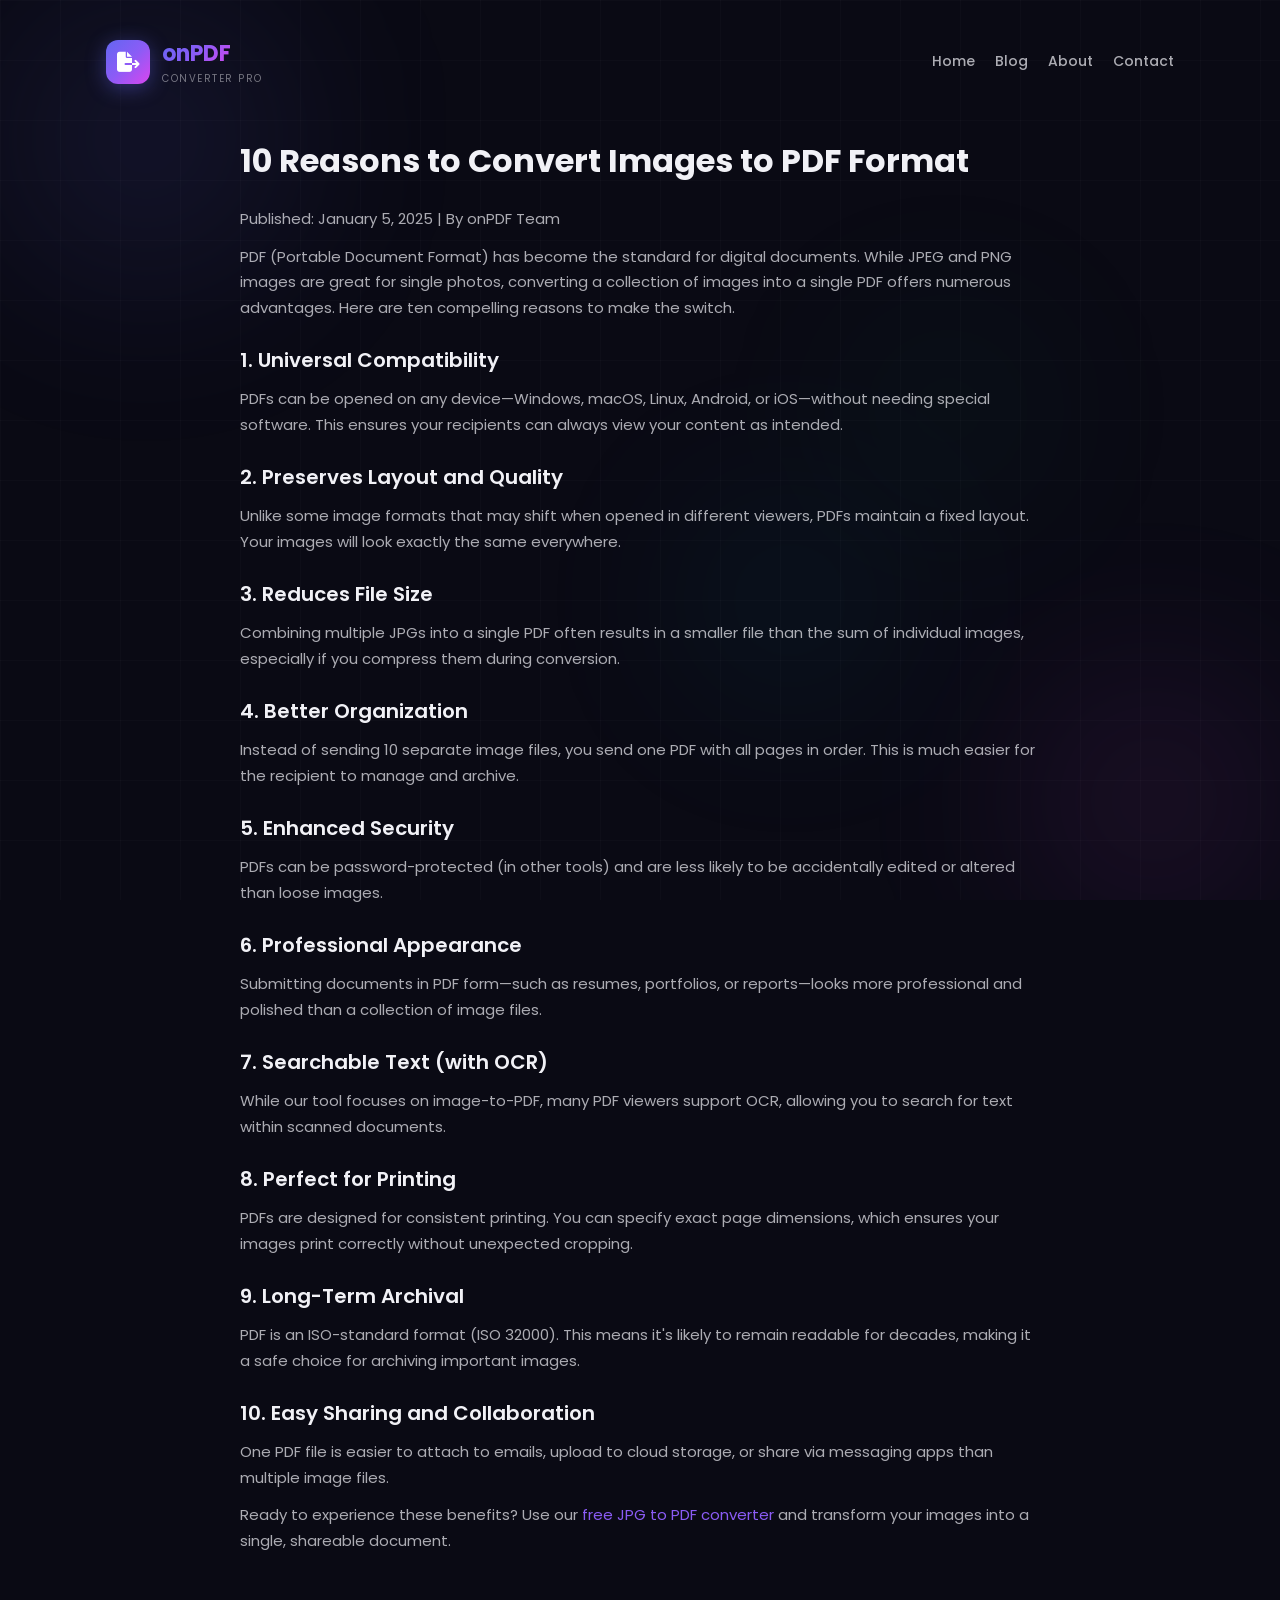
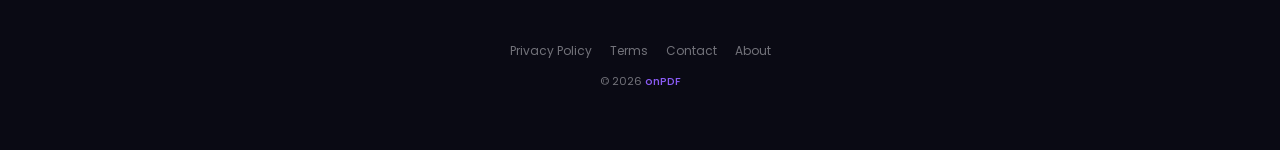
<file: why-convert-images-to-pdf.html>
<!DOCTYPE html>
<html lang="en">
<head>
    <meta charset="UTF-8">
    <meta name="viewport" content="width=device-width, initial-scale=1.0">
    <link rel="icon" type="image/png" href="/favicon-96x96.png?v=20260825" sizes="96x96" />
    <link rel="icon" type="image/svg+xml" href="/favicon.svg?v=20260825" />
    <link rel="shortcut icon" href="/favicon.ico?v=20260825" />
    <link rel="apple-touch-icon" sizes="180x180" href="/apple-touch-icon.png?v=20260825" />
    <meta name="apple-mobile-web-app-title" content="onPDF" />
    <link rel="manifest" href="/site.webmanifest?v=20260825" />
    <title>10 Reasons to Convert Images to PDF Format | onPDF</title>
    <meta name="description" content="Discover why PDF is the preferred format for sharing documents and how it can protect your images.">
    <link rel="canonical" href="https://onpdf.netlify.app/why-convert-images-to-pdf.html">
    <link rel="stylesheet" href="https://cdnjs.cloudflare.com/ajax/libs/font-awesome/6.5.1/css/all.min.css">
    <link href="https://fonts.googleapis.com/css2?family=Poppins:wght@300;400;500;600;700&display=swap" rel="stylesheet">
    <link rel="stylesheet" href="styles.css">
</head>
<body>
    <div class="bg-orbs" aria-hidden="true"><div class="bg-orb"></div><div class="bg-orb"></div><div class="bg-orb"></div><div class="bg-orb"></div></div>
    <div class="bg-grid" aria-hidden="true"></div>
    <div class="main-container">
        <header class="header">
            <a href="index.html" class="logo"><div class="logo-icon"><i class="fas fa-file-export"></i></div><span><span class="logo-text">onPDF</span><span class="logo-sub">Converter Pro</span></span></a>
            <nav class="nav-links"><a href="index.html">Home</a><a href="blog.html">Blog</a><a href="about.html">About</a><a href="contact.html">Contact</a></nav>
        </header>
        <main class="article-content">
            <h1>10 Reasons to Convert Images to PDF Format</h1>
            <p class="blog-meta">Published: January 5, 2025 | By onPDF Team</p>
            <p>PDF (Portable Document Format) has become the standard for digital documents. While JPEG and PNG images are great for single photos, converting a collection of images into a single PDF offers numerous advantages. Here are ten compelling reasons to make the switch.</p>
            <h2>1. Universal Compatibility</h2>
            <p>PDFs can be opened on any device—Windows, macOS, Linux, Android, or iOS—without needing special software. This ensures your recipients can always view your content as intended.</p>
            <h2>2. Preserves Layout and Quality</h2>
            <p>Unlike some image formats that may shift when opened in different viewers, PDFs maintain a fixed layout. Your images will look exactly the same everywhere.</p>
            <h2>3. Reduces File Size</h2>
            <p>Combining multiple JPGs into a single PDF often results in a smaller file than the sum of individual images, especially if you compress them during conversion.</p>
            <h2>4. Better Organization</h2>
            <p>Instead of sending 10 separate image files, you send one PDF with all pages in order. This is much easier for the recipient to manage and archive.</p>
            <h2>5. Enhanced Security</h2>
            <p>PDFs can be password-protected (in other tools) and are less likely to be accidentally edited or altered than loose images.</p>
            <h2>6. Professional Appearance</h2>
            <p>Submitting documents in PDF form—such as resumes, portfolios, or reports—looks more professional and polished than a collection of image files.</p>
            <h2>7. Searchable Text (with OCR)</h2>
            <p>While our tool focuses on image-to-PDF, many PDF viewers support OCR, allowing you to search for text within scanned documents.</p>
            <h2>8. Perfect for Printing</h2>
            <p>PDFs are designed for consistent printing. You can specify exact page dimensions, which ensures your images print correctly without unexpected cropping.</p>
            <h2>9. Long-Term Archival</h2>
            <p>PDF is an ISO-standard format (ISO 32000). This means it's likely to remain readable for decades, making it a safe choice for archiving important images.</p>
            <h2>10. Easy Sharing and Collaboration</h2>
            <p>One PDF file is easier to attach to emails, upload to cloud storage, or share via messaging apps than multiple image files.</p>
            <p>Ready to experience these benefits? Use our <a href="index.html">free JPG to PDF converter</a> and transform your images into a single, shareable document.</p>
        </main>
        <footer class="footer">
            <div class="footer-links"><a href="privacy-policy.html">Privacy Policy</a><a href="terms.html">Terms</a><a href="contact.html">Contact</a><a href="about.html">About</a></div>
            <p class="footer-text">&copy; <span class="dynamic-year">2025</span> <a href="index.html">onPDF</a></p>
        </footer>
    </div>
    <script>document.querySelectorAll('.dynamic-year').forEach(el => el.textContent = new Date().getFullYear());</script>
</body>
</html>
</file>
<file: styles.css>
:root {
    --bg-primary: #0a0a14;
    --bg-secondary: #0f0f1e;
    --bg-card: rgba(255, 255, 255, 0.04);
    --bg-card-hover: rgba(255, 255, 255, 0.07);
    --border-color: rgba(255, 255, 255, 0.09);
    --border-color-hover: rgba(255, 255, 255, 0.18);
    --text-primary: #f1f1f6;
    --text-secondary: rgba(241, 241, 246, 0.7);
    --text-tertiary: rgba(241, 241, 246, 0.45);
    --gradient-primary: linear-gradient(135deg, #6366f1 0%, #8b5cf6 50%, #d946ef 100%);
    --gradient-accent: linear-gradient(135deg, #06b6d4 0%, #10b981 100%);
    --gradient-glow: linear-gradient(135deg, rgba(99, 102, 241, 0.35) 0%, rgba(139, 92, 246, 0.25) 50%, rgba(217, 70, 239, 0.2) 100%);
    --color-indigo: #6366f1;
    --color-violet: #8b5cf6;
    --color-fuchsia: #d946ef;
    --color-cyan: #06b6d4;
    --color-emerald: #10b981;
    --color-red: #ef4444;
    --shadow-card: 0 8px 32px rgba(0, 0, 0, 0.35);
    --shadow-glow: 0 0 60px rgba(99, 102, 241, 0.25);
    --radius-sm: 8px;
    --radius-md: 14px;
    --radius-lg: 20px;
    --radius-xl: 28px;
    --transition-fast: 0.2s cubic-bezier(0.4, 0, 0.2, 1);
    --transition-med: 0.35s cubic-bezier(0.4, 0, 0.2, 1);
    --font-family: 'Poppins', sans-serif;
}
* { margin: 0; padding: 0; box-sizing: border-box; }
html { scroll-behavior: smooth; -webkit-tap-highlight-color: transparent; }
body { font-family: var(--font-family); background: var(--bg-primary); color: var(--text-primary); min-height: 100vh; overflow-x: hidden; line-height: 1.6; position: relative; }
.bg-orbs { position: fixed; inset: 0; pointer-events: none; z-index: 0; overflow: hidden; }
.bg-orb { position: absolute; border-radius: 50%; filter: blur(90px); opacity: 0.5; animation: orbFloat 20s ease-in-out infinite; }
.bg-orb:nth-child(1) { width: 420px; height: 420px; background: radial-gradient(circle, rgba(99,102,241,0.35), transparent 70%); top: -8%; left: -5%; }
.bg-orb:nth-child(2) { width: 380px; height: 380px; background: radial-gradient(circle, rgba(217,70,239,0.28), transparent 70%); bottom: -10%; right: -5%; animation-delay: -6s; }
.bg-orb:nth-child(3) { width: 300px; height: 300px; background: radial-gradient(circle, rgba(6,182,212,0.22), transparent 70%); top: 50%; left: 50%; animation-delay: -12s; }
.bg-orb:nth-child(4) { width: 280px; height: 280px; background: radial-gradient(circle, rgba(16,185,129,0.18), transparent 70%); top: 30%; right: 15%; animation-delay: -8s; }
@keyframes orbFloat { 0%,100% { transform: translate(0,0) scale(1); } 25% { transform: translate(40px,-30px) scale(1.08); } 50% { transform: translate(-20px,25px) scale(0.95); } 75% { transform: translate(30px,40px) scale(1.05); } }
.bg-grid { position: fixed; inset: 0; pointer-events: none; z-index: 1; background-image: linear-gradient(rgba(255,255,255,0.018) 1px, transparent 1px), linear-gradient(90deg, rgba(255,255,255,0.018) 1px, transparent 1px); background-size: 60px 60px; }
.main-container { position: relative; z-index: 2; max-width: 1100px; margin: 0 auto; padding: 20px 16px 60px; min-height: 100vh; display: flex; flex-direction: column; }
.header { display: flex; align-items: center; justify-content: space-between; padding: 16px 0 28px; flex-shrink: 0; flex-wrap: wrap; gap: 10px; position: relative; }
.logo { display: flex; align-items: center; gap: 12px; text-decoration: none; }
.logo-icon { width: 44px; height: 44px; background: var(--gradient-primary); border-radius: 12px; display: flex; align-items: center; justify-content: center; font-size: 20px; color: #fff; box-shadow: 0 4px 20px rgba(99,102,241,0.4); }
.logo-text { font-size: 22px; font-weight: 700; background: var(--gradient-primary); -webkit-background-clip: text; -webkit-text-fill-color: transparent; background-clip: text; }
.logo-sub { display: block; font-size: 10px; font-weight: 400; letter-spacing: 1.5px; text-transform: uppercase; color: var(--text-tertiary); -webkit-text-fill-color: var(--text-tertiary); }
.nav-toggle { display: none; flex-direction: column; justify-content: center; align-items: center; gap: 5px; background: none; border: 2px solid var(--border-color); border-radius: 8px; padding: 8px 10px; cursor: pointer; transition: all var(--transition-fast); z-index: 1002; }
.nav-toggle:hover { border-color: var(--color-violet); background: var(--bg-card-hover); }
.hamburger-line { width: 22px; height: 2px; background: var(--text-primary); border-radius: 2px; transition: all var(--transition-med); transform-origin: center; }
.nav-toggle.active .hamburger-line:nth-child(1) { transform: translateY(7px) rotate(45deg); }
.nav-toggle.active .hamburger-line:nth-child(2) { opacity: 0; transform: scaleX(0); }
.nav-toggle.active .hamburger-line:nth-child(3) { transform: translateY(-7px) rotate(-45deg); }
.menu-overlay { position: fixed; inset: 0; background: rgba(0,0,0,0.6); backdrop-filter: blur(4px); z-index: 999; opacity: 0; visibility: hidden; transition: all var(--transition-med); }
.menu-overlay.active { opacity: 1; visibility: visible; }
.nav-links { display: flex; gap: 20px; flex-wrap: wrap; }
.nav-links a { color: var(--text-secondary); text-decoration: none; font-size: 14px; font-weight: 500; transition: var(--transition-fast); display: flex; align-items: center; gap: 6px; }
.nav-links a i { font-size: 13px; color: var(--color-violet); }
.nav-links a:hover { color: var(--color-violet); }
.header-badge { display: flex; align-items: center; gap: 6px; padding: 7px 14px; border-radius: 20px; background: rgba(16,185,129,0.12); border: 1px solid rgba(16,185,129,0.25); font-size: 12px; font-weight: 500; color: #34d399; }
.hero { text-align: center; padding: 20px 0 36px; }
.hero-title { font-size: clamp(28px, 5vw, 48px); font-weight: 800; letter-spacing: -1.2px; line-height: 1.15; margin-bottom: 16px; }
.gradient-text { background: var(--gradient-primary); -webkit-background-clip: text; -webkit-text-fill-color: transparent; background-clip: text; }
.hero-subtitle { font-size: clamp(15px, 2vw, 18px); color: var(--text-secondary); max-width: 620px; margin: 0 auto 20px; }
.hero-stats { display: flex; flex-wrap: wrap; gap: 12px; justify-content: center; margin-top: 8px; }
.hero-stat { display: flex; align-items: center; gap: 7px; padding: 8px 16px; border-radius: 20px; background: var(--bg-card); border: 1px solid var(--border-color); font-size: 12px; font-weight: 500; color: var(--text-secondary); }
.hero-stat i { font-size: 12px; color: var(--color-indigo); }
.upload-section { margin-bottom: 28px; }
.upload-zone { border: 2.5px dashed rgba(139,92,246,0.4); border-radius: var(--radius-lg); padding: 48px 24px; text-align: center; cursor: pointer; transition: all var(--transition-med); background: var(--bg-card); position: relative; overflow: hidden; }
.upload-zone:hover { border-color: rgba(139,92,246,0.7); background: var(--bg-card-hover); }
.upload-zone.dragover { border-color: var(--color-violet); background: rgba(139,92,246,0.08); transform: scale(1.01); box-shadow: var(--shadow-glow); }
.upload-icon-wrap { width: 76px; height: 76px; margin: 0 auto 18px; border-radius: 50%; background: var(--gradient-primary); display: flex; align-items: center; justify-content: center; font-size: 32px; color: #fff; box-shadow: 0 8px 32px rgba(99,102,241,0.4); animation: pulseIcon 2.5s ease-in-out infinite; }
@keyframes pulseIcon { 0%,100% { box-shadow: 0 8px 32px rgba(99,102,241,0.4); } 50% { box-shadow: 0 8px 48px rgba(99,102,241,0.6); } }
.upload-title { font-size: 19px; font-weight: 600; margin-bottom: 6px; }
.upload-desc { font-size: 14px; color: var(--text-secondary); margin-bottom: 12px; }
.accent-text { color: var(--color-violet); font-weight: 600; }
.btn-browse { display: inline-flex; align-items: center; gap: 8px; background: var(--gradient-primary); border: none; border-radius: var(--radius-sm); padding: 10px 22px; font-size: 14px; font-weight: 600; color: #fff; cursor: pointer; font-family: var(--font-family); box-shadow: 0 4px 16px rgba(99,102,241,0.35); transition: all var(--transition-fast); margin-bottom: 12px; }
.btn-browse:hover { transform: translateY(-2px); box-shadow: 0 6px 24px rgba(99,102,241,0.5); }
.btn-browse i { font-size: 15px; }
.upload-hint { font-size: 12px; color: var(--text-tertiary); }
.upload-hint strong { color: var(--color-violet); }
.upload-zone input[type="file"] { display: none; }
.image-list-section, .settings-section, .convert-section { display: none; margin-bottom: 28px; }
.image-list-section.visible, .settings-section.visible, .convert-section.visible { display: block; }
.section-header { display: flex; align-items: center; justify-content: space-between; margin-bottom: 14px; flex-wrap: wrap; gap: 10px; }
.section-title { font-size: 16px; font-weight: 600; display: flex; align-items: center; gap: 8px; }
.section-title i { color: var(--color-violet); }
.image-count-badge { background: var(--gradient-primary); border-radius: 12px; padding: 2px 10px; font-size: 11px; font-weight: 600; color: #fff; }
.btn-clear-all { background: none; border: 1px solid rgba(239,68,68,0.3); color: #ef4444; padding: 7px 14px; border-radius: var(--radius-sm); font-size: 12px; cursor: pointer; font-family: var(--font-family); }
.image-grid { display: grid; grid-template-columns: repeat(auto-fill, minmax(140px, 1fr)); gap: 12px; }
.image-item { position: relative; background: var(--bg-card); border: 1.5px solid var(--border-color); border-radius: var(--radius-md); overflow: hidden; cursor: grab; aspect-ratio: 1/1; transition: all var(--transition-fast); }
.image-item:hover { border-color: rgba(139,92,246,0.5); }
.image-item img { width: 100%; height: 100%; object-fit: cover; display: block; }
.image-item-index { position: absolute; top: 8px; left: 8px; background: rgba(0,0,0,0.7); border-radius: 6px; padding: 2px 8px; font-size: 10px; font-weight: 600; color: #fff; }
.image-item-actions { position: absolute; bottom: 8px; right: 8px; display: flex; gap: 4px; opacity: 0; transition: var(--transition-fast); }
.image-item:hover .image-item-actions { opacity: 1; }
.image-item-actions button { width: 30px; height: 30px; border-radius: 7px; border: none; cursor: pointer; color: #fff; background: rgba(0,0,0,0.65); font-size: 11px; }
.image-item-actions .btn-remove { background: rgba(239,68,68,0.75); }
.image-item-actions .btn-move-left, .image-item-actions .btn-move-right { background: rgba(99,102,241,0.75); }
.settings-row { display: flex; flex-wrap: wrap; gap: 16px; }
.setting-label { font-size: 12px; font-weight: 500; color: var(--text-secondary); text-transform: uppercase; }
.setting-select { background: var(--bg-card); border: 1.5px solid var(--border-color); border-radius: var(--radius-sm); padding: 9px 14px; color: var(--text-primary); font-size: 13px; font-family: var(--font-family); min-width: 130px; cursor: pointer; }
.btn-convert { display: inline-flex; align-items: center; gap: 10px; background: var(--gradient-primary); border: none; border-radius: var(--radius-md); padding: 16px 36px; font-size: 16px; font-weight: 600; color: #fff; cursor: pointer; font-family: var(--font-family); box-shadow: 0 6px 28px rgba(99,102,241,0.4); transition: all var(--transition-med); }
.btn-convert:hover { transform: translateY(-2px); box-shadow: 0 10px 40px rgba(99,102,241,0.55); }
.btn-convert:disabled { opacity: 0.5; cursor: not-allowed; }
.processing-overlay { position: fixed; inset: 0; z-index: 100; background: rgba(10,10,20,0.92); backdrop-filter: blur(16px); display: none; align-items: center; justify-content: center; padding: 20px; }
.processing-overlay.active { display: flex; }
.processing-card { background: rgba(255,255,255,0.04); border: 1.5px solid rgba(255,255,255,0.08); border-radius: var(--radius-xl); padding: 36px 32px 28px; max-width: 440px; width: 100%; text-align: center; }
.progress-ring-wrap { position: relative; width: 130px; height: 130px; margin: 0 auto 20px; }
.progress-ring { transform: rotate(-90deg); }
.progress-ring-bg { fill: none; stroke: rgba(255,255,255,0.08); stroke-width: 6; }
.progress-ring-fill { fill: none; stroke: url(#ringGradient); stroke-width: 6; stroke-linecap: round; transition: stroke-dashoffset 0.5s; }
.progress-percent { position: absolute; inset: 0; display: flex; align-items: center; justify-content: center; font-size: 28px; font-weight: 700; background: var(--gradient-primary); -webkit-background-clip: text; -webkit-text-fill-color: transparent; }
.processing-title { font-size: 17px; font-weight: 600; margin-bottom: 6px; }
.processing-filename { font-size: 12px; color: var(--text-tertiary); margin-bottom: 20px; }
.processing-steps { display: flex; flex-direction: column; gap: 10px; }
.processing-step { display: flex; align-items: center; gap: 10px; padding: 10px 14px; border-radius: var(--radius-sm); background: rgba(255,255,255,0.03); border: 1px solid rgba(255,255,255,0.06); font-size: 13px; color: var(--text-tertiary); }
.processing-step.active { color: var(--text-primary); background: rgba(139,92,246,0.12); border-color: rgba(139,92,246,0.35); }
.processing-step.complete { color: #34d399; background: rgba(16,185,129,0.08); border-color: rgba(16,185,129,0.3); }
.processing-step .step-dot { width: 6px; height: 6px; border-radius: 50%; background: var(--text-tertiary); }
.success-section { display: none; text-align: center; padding: 30px 20px; }
.success-section.visible { display: block; }
.success-icon-wrap { width: 80px; height: 80px; margin: 0 auto 18px; border-radius: 50%; background: var(--gradient-accent); display: flex; align-items: center; justify-content: center; font-size: 34px; color: #fff; animation: successPulse 1.8s infinite; }
@keyframes successPulse { 0%,100% { box-shadow: 0 8px 36px rgba(16,185,129,0.45); } 50% { box-shadow: 0 8px 52px rgba(16,185,129,0.65); } }
.success-title { font-size: 24px; font-weight: 700; margin-bottom: 6px; }
.success-desc { font-size: 14px; color: var(--text-secondary); margin-bottom: 20px; }
.success-actions { display: flex; flex-wrap: wrap; gap: 10px; justify-content: center; }
.btn-success { display: inline-flex; align-items: center; gap: 8px; padding: 12px 22px; border-radius: var(--radius-sm); font-size: 14px; font-weight: 600; cursor: pointer; font-family: var(--font-family); border: none; }
.btn-success-primary { background: var(--gradient-accent); color: #fff; }
.btn-success-secondary { background: var(--bg-card); border: 1.5px solid var(--border-color); color: var(--text-primary); }
.faq-section { margin-top: 40px; }
.faq-list { display: flex; flex-direction: column; gap: 10px; }
.faq-item { background: var(--bg-card); border: 1px solid var(--border-color); border-radius: var(--radius-sm); padding: 16px 18px; }
.faq-item summary { font-weight: 600; font-size: 15px; cursor: pointer; list-style: none; }
.faq-item summary::-webkit-details-marker { display: none; }
.faq-item p { margin-top: 10px; font-size: 14px; color: var(--text-secondary); }
.footer { margin-top: auto; padding-top: 36px; text-align: center; flex-shrink: 0; }
.footer-links { display: flex; flex-wrap: wrap; gap: 18px; justify-content: center; margin-bottom: 12px; }
.footer-links a { color: var(--text-tertiary); text-decoration: none; font-size: 12px; transition: var(--transition-fast); }
.footer-links a:hover { color: var(--color-violet); }
.footer-text { font-size: 11px; color: var(--text-tertiary); }
.footer-text a { color: var(--color-violet); text-decoration: none; font-weight: 500; }
.toast-container { position: fixed; bottom: 24px; right: 24px; z-index: 200; display: flex; flex-direction: column; gap: 8px; }
.toast { padding: 13px 18px; border-radius: var(--radius-sm); background: rgba(20,20,35,0.95); border: 1px solid var(--border-color); color: var(--text-primary); font-size: 13px; display: flex; align-items: center; gap: 9px; animation: toastIn 0.4s; max-width: 320px; }
.toast-error i { color: #ef4444; }
.toast-success i { color: #34d399; }
.toast-info i { color: #6366f1; }
@keyframes toastIn { from { opacity: 0; transform: translateY(16px); } to { opacity: 1; transform: translateY(0); } }
.blog-hero { text-align: center; padding: 40px 0; }
.blog-hero h1 { font-size: 36px; font-weight: 700; margin-bottom: 12px; }
.blog-hero p { color: var(--text-secondary); max-width: 600px; margin: 0 auto; }
.blog-grid { display: grid; grid-template-columns: repeat(auto-fill, minmax(300px, 1fr)); gap: 20px; margin-bottom: 40px; }
.blog-card { background: var(--bg-card); border: 1px solid var(--border-color); border-radius: var(--radius-md); padding: 20px; transition: var(--transition-fast); }
.blog-card:hover { border-color: var(--border-color-hover); transform: translateY(-3px); }
.blog-card h2 { font-size: 18px; font-weight: 600; margin-bottom: 8px; }
.blog-card h2 a { color: var(--text-primary); text-decoration: none; }
.blog-card h2 a:hover { color: var(--color-violet); }
.blog-meta { font-size: 12px; color: var(--text-tertiary); margin-bottom: 10px; }
.blog-card p { font-size: 14px; color: var(--text-secondary); margin-bottom: 12px; }
.read-more { color: var(--color-violet); text-decoration: none; font-weight: 500; font-size: 14px; }
.read-more:hover { text-decoration: underline; }
.policy-content, .about-content, .contact-content, .article-content { max-width: 800px; margin: 0 auto; padding: 20px 0 40px; }
.policy-content h1, .about-content h1, .contact-content h1, .article-content h1 { font-size: 32px; font-weight: 700; margin-bottom: 20px; }
.policy-content h2, .about-content h2, .article-content h2 { font-size: 20px; font-weight: 600; margin-top: 24px; margin-bottom: 10px; }
.policy-content p, .about-content p, .contact-content p, .article-content p { font-size: 15px; color: var(--text-secondary); margin-bottom: 12px; line-height: 1.7; }
.contact-content ul, .article-content ul, .article-content ol { margin-left: 20px; margin-bottom: 15px; }
.contact-content li, .article-content li { font-size: 15px; color: var(--text-secondary); margin-bottom: 8px; }
.contact-content a, .article-content a { color: var(--color-violet); text-decoration: none; }
.contact-content a:hover, .article-content a:hover { text-decoration: underline; }
@media (min-width: 769px) {
    .nav-toggle { display: none !important; }
    .menu-overlay { display: none !important; }
    .nav-links { display: flex !important; position: static; flex-direction: row; gap: 20px; background: none; border: none; box-shadow: none; padding: 0; max-height: none; opacity: 1; visibility: visible; transform: none; }
}
@media (max-width: 768px) {
    .header { flex-direction: row; flex-wrap: wrap; }
    .nav-toggle { display: flex; }
    .nav-links { position: fixed; top: 0; right: -100%; width: 280px; height: 100vh; background: var(--bg-secondary); border-left: 1.5px solid var(--border-color); box-shadow: -8px 0 32px rgba(0,0,0,0.5); padding: 80px 16px 20px; flex-direction: column; gap: 6px; z-index: 1000; transition: right 0.4s cubic-bezier(0.4, 0, 0.2, 1); overflow-y: auto; }
    .nav-links.open { right: 0; }
    .nav-links a { padding: 12px 14px; border-radius: var(--radius-sm); font-size: 15px; display: flex; align-items: center; gap: 10px; color: var(--text-primary); background: var(--bg-card); border: 1px solid transparent; transition: var(--transition-fast); }
    .nav-links a:hover { background: var(--bg-card-hover); border-color: var(--border-color-hover); color: var(--color-violet); }
    .nav-links a i { width: 20px; text-align: center; font-size: 14px; color: var(--color-violet); }
    .header-badge { display: none; }
    .hero-title { font-size: 26px; }
    .upload-zone { padding: 32px 16px; }
    .upload-icon-wrap { width: 58px; height: 58px; font-size: 24px; }
    .btn-browse { padding: 8px 18px; font-size: 13px; }
    .image-grid { grid-template-columns: repeat(auto-fill, minmax(100px, 1fr)); gap: 8px; }
    .image-item-actions { opacity: 1; }
    .image-item-actions button { width: 24px; height: 24px; font-size: 9px; }
    .btn-convert { padding: 14px 26px; font-size: 14px; }
    .blog-grid { grid-template-columns: 1fr; }
    .toast-container { left: 14px; right: 14px; }
}
</file>
